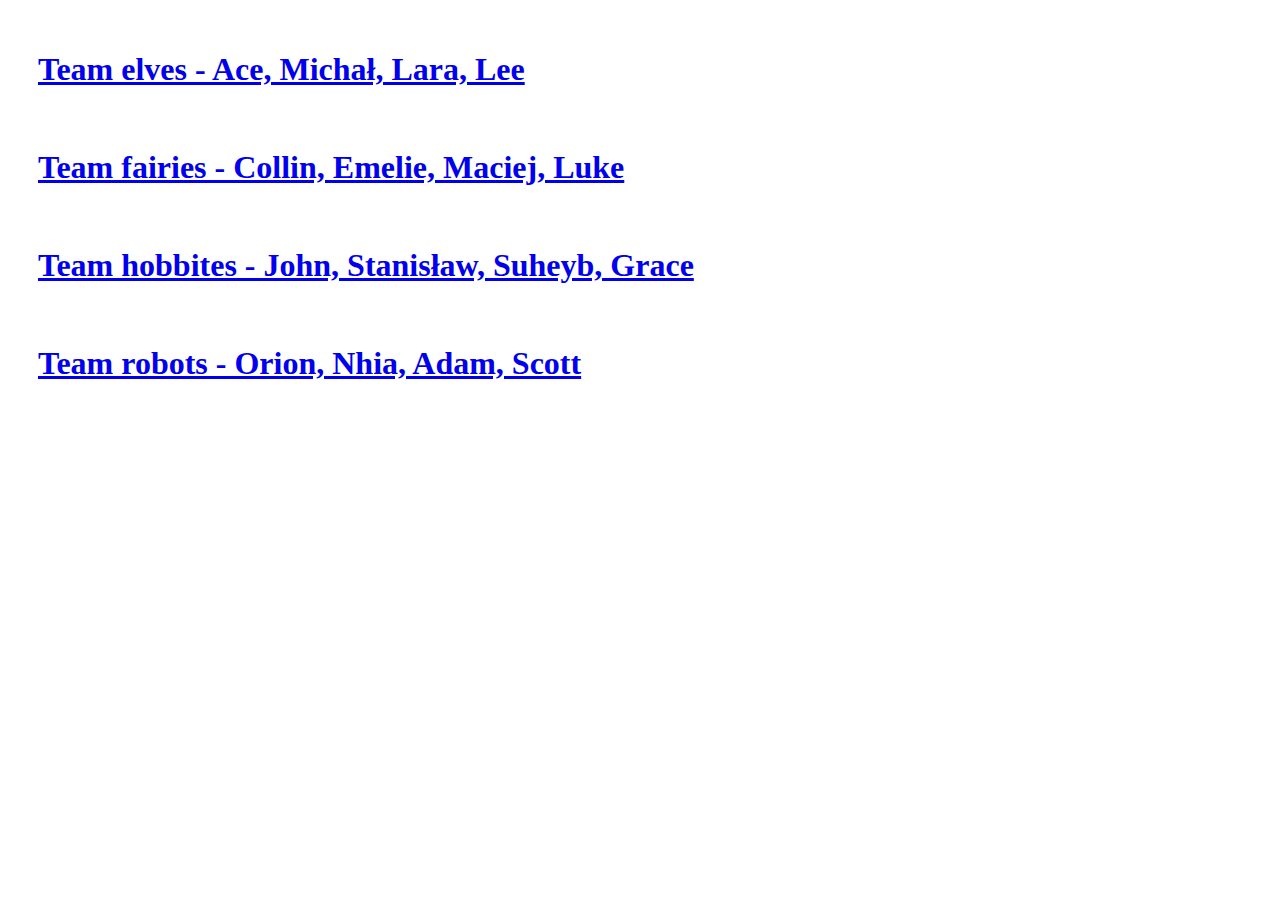
<file: index.html>
<!DOCTYPE html>
<html lang="en">

<head>
    <meta charset="UTF-8">
    <meta name="viewport" content="width=device-width, initial-scale=1, shrink-to-fit=no">
    <script src="/scripts/script.js"></script>
    <link rel="stylesheet" href="/styles/style.css">
    <link href="https://cdn.jsdelivr.net/npm/bootstrap@5.0.2/dist/css/bootstrap.min.css" rel="stylesheet" integrity="sha384-EVSTQN3/azprG1Anm3QDgpJLIm9Nao0Yz1ztcQTwFspd3yD65VohhpuuCOmLASjC" crossorigin="anonymous">
    <title>Mystery Murder HatCHRy</title>
</head>

<body>
    <div class="container-fluid">
        <div class="row">
            <div class="col text-center">

                <a href="/elves.html">
                    <h1>Team elves - Ace, Michał, Lara, Lee</h1>
                </a><br>
                <a href="/fairies.html">
                    <h1>Team fairies - Collin, Emelie, Maciej, Luke</h1>
                </a><br>
                <a href="/hobbites.html">
                    <h1>Team hobbites - John, Stanisław, Suheyb, Grace</h1>
                </a><br>
                <a href="/robots.html">
                    <h1>Team robots - Orion, Nhia, Adam, Scott</h1>
                </a><br>
            </div>
        </div>

    </div>

    <script src="https://cdn.jsdelivr.net/npm/@popperjs/core@2.9.2/dist/umd/popper.min.js" integrity="sha384-IQsoLXl5PILFhosVNubq5LC7Qb9DXgDA9i+tQ8Zj3iwWAwPtgFTxbJ8NT4GN1R8p" crossorigin="anonymous"></script>
    <script src="https://cdn.jsdelivr.net/npm/bootstrap@5.0.2/dist/js/bootstrap.min.js" integrity="sha384-cVKIPhGWiC2Al4u+LWgxfKTRIcfu0JTxR+EQDz/bgldoEyl4H0zUF0QKbrJ0EcQF" crossorigin="anonymous"></script>
</body>

</html>
</file>
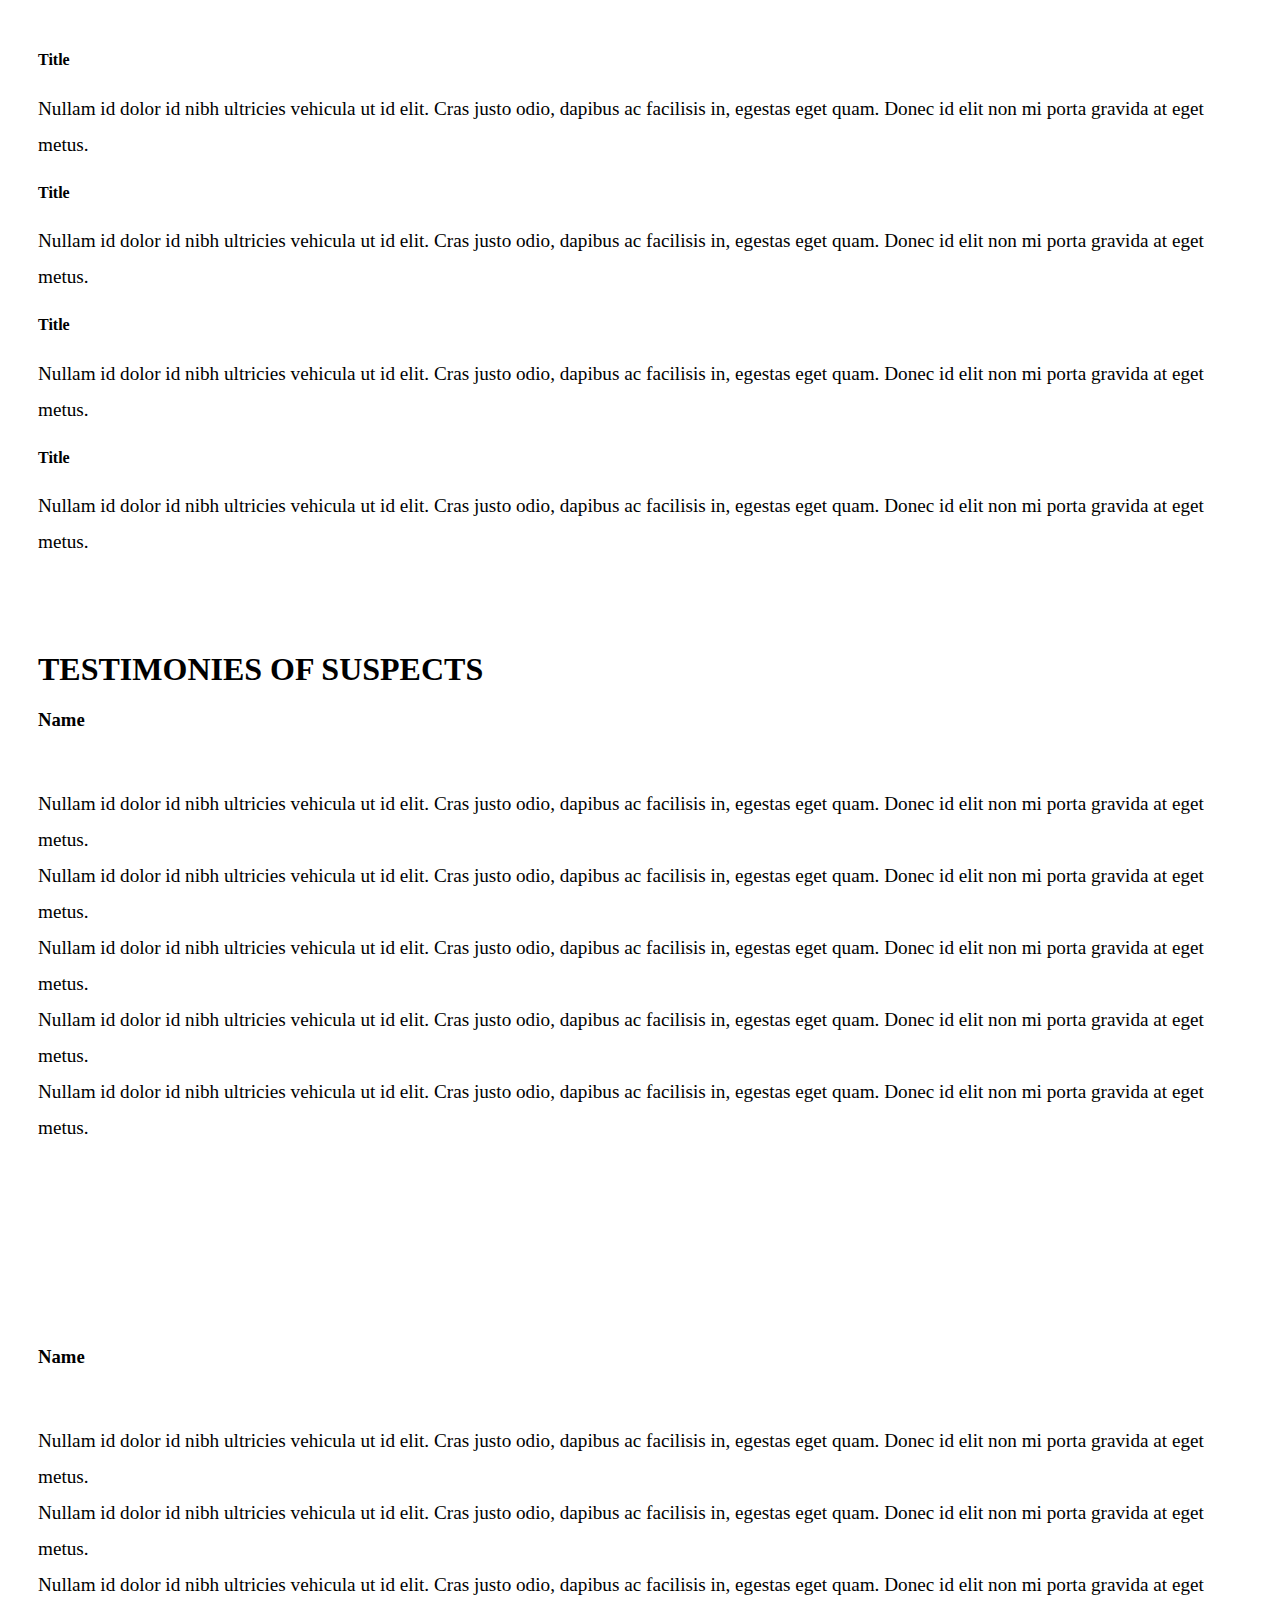
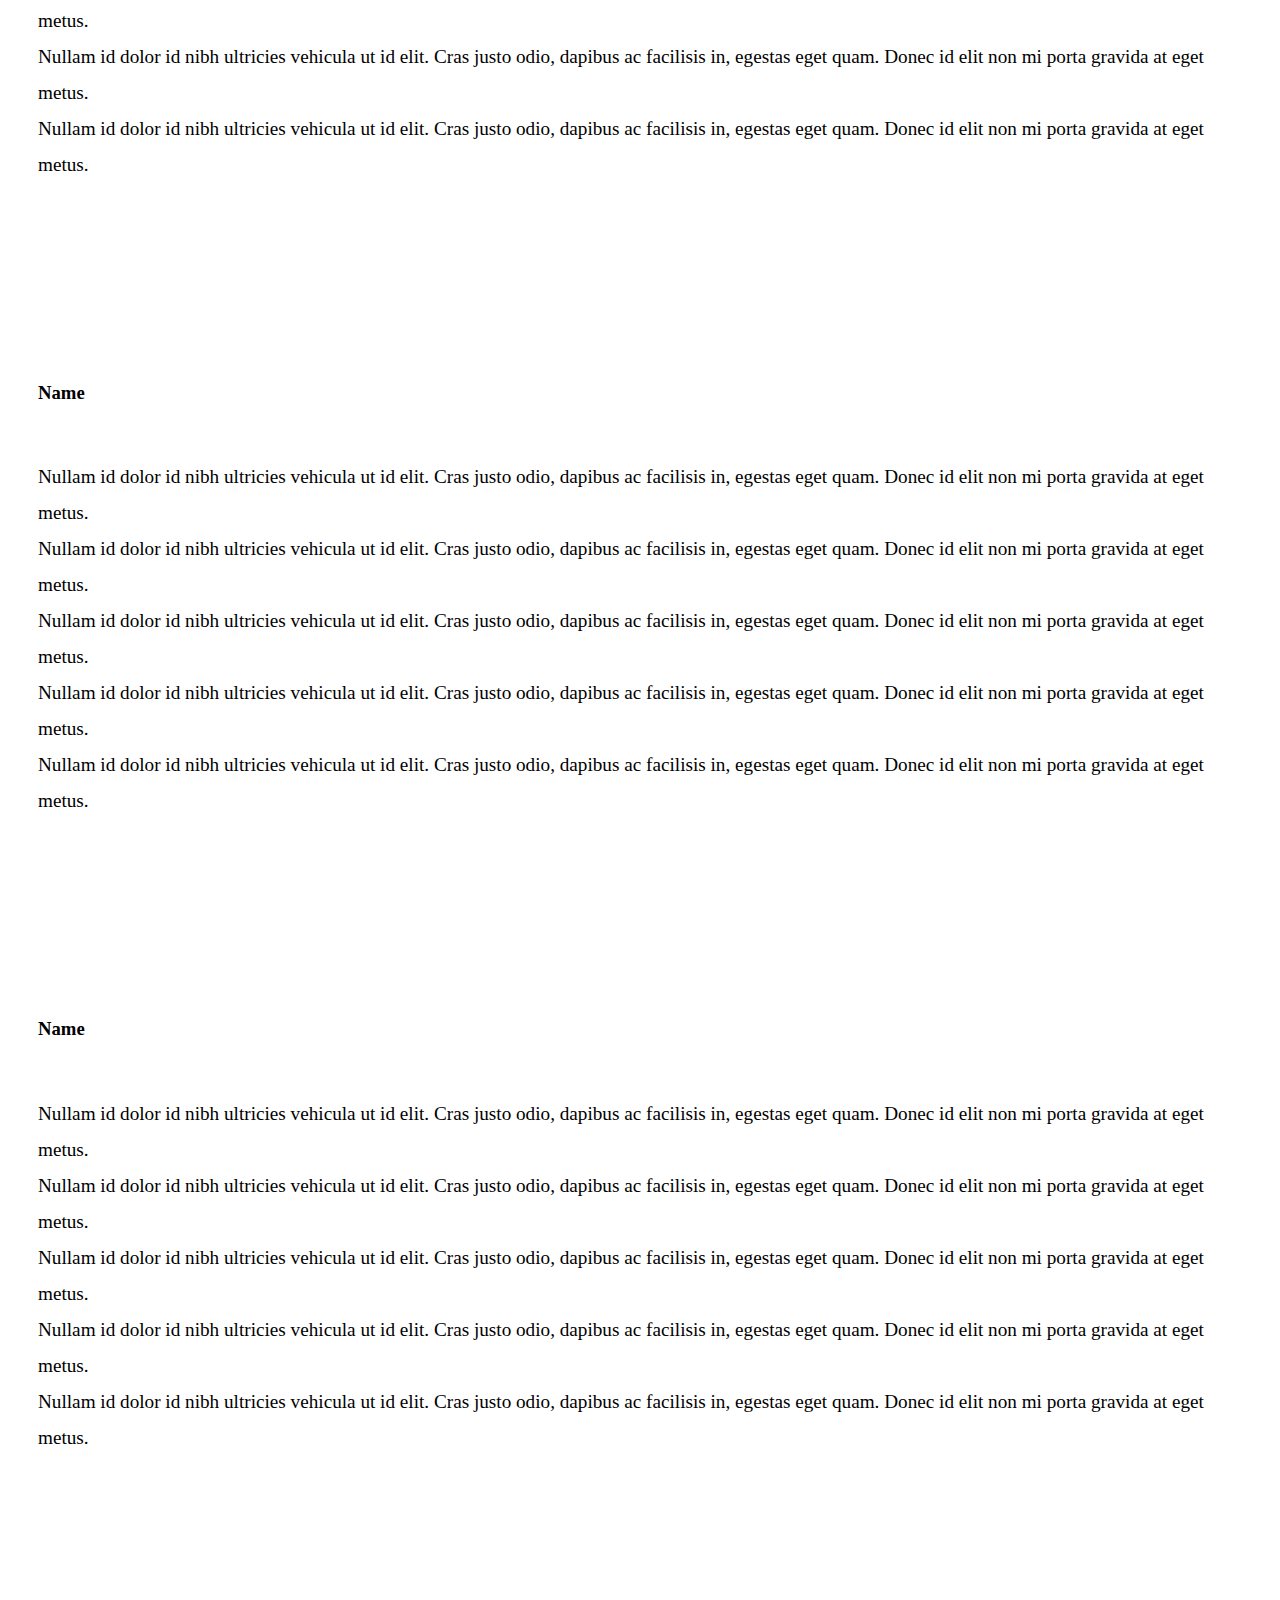
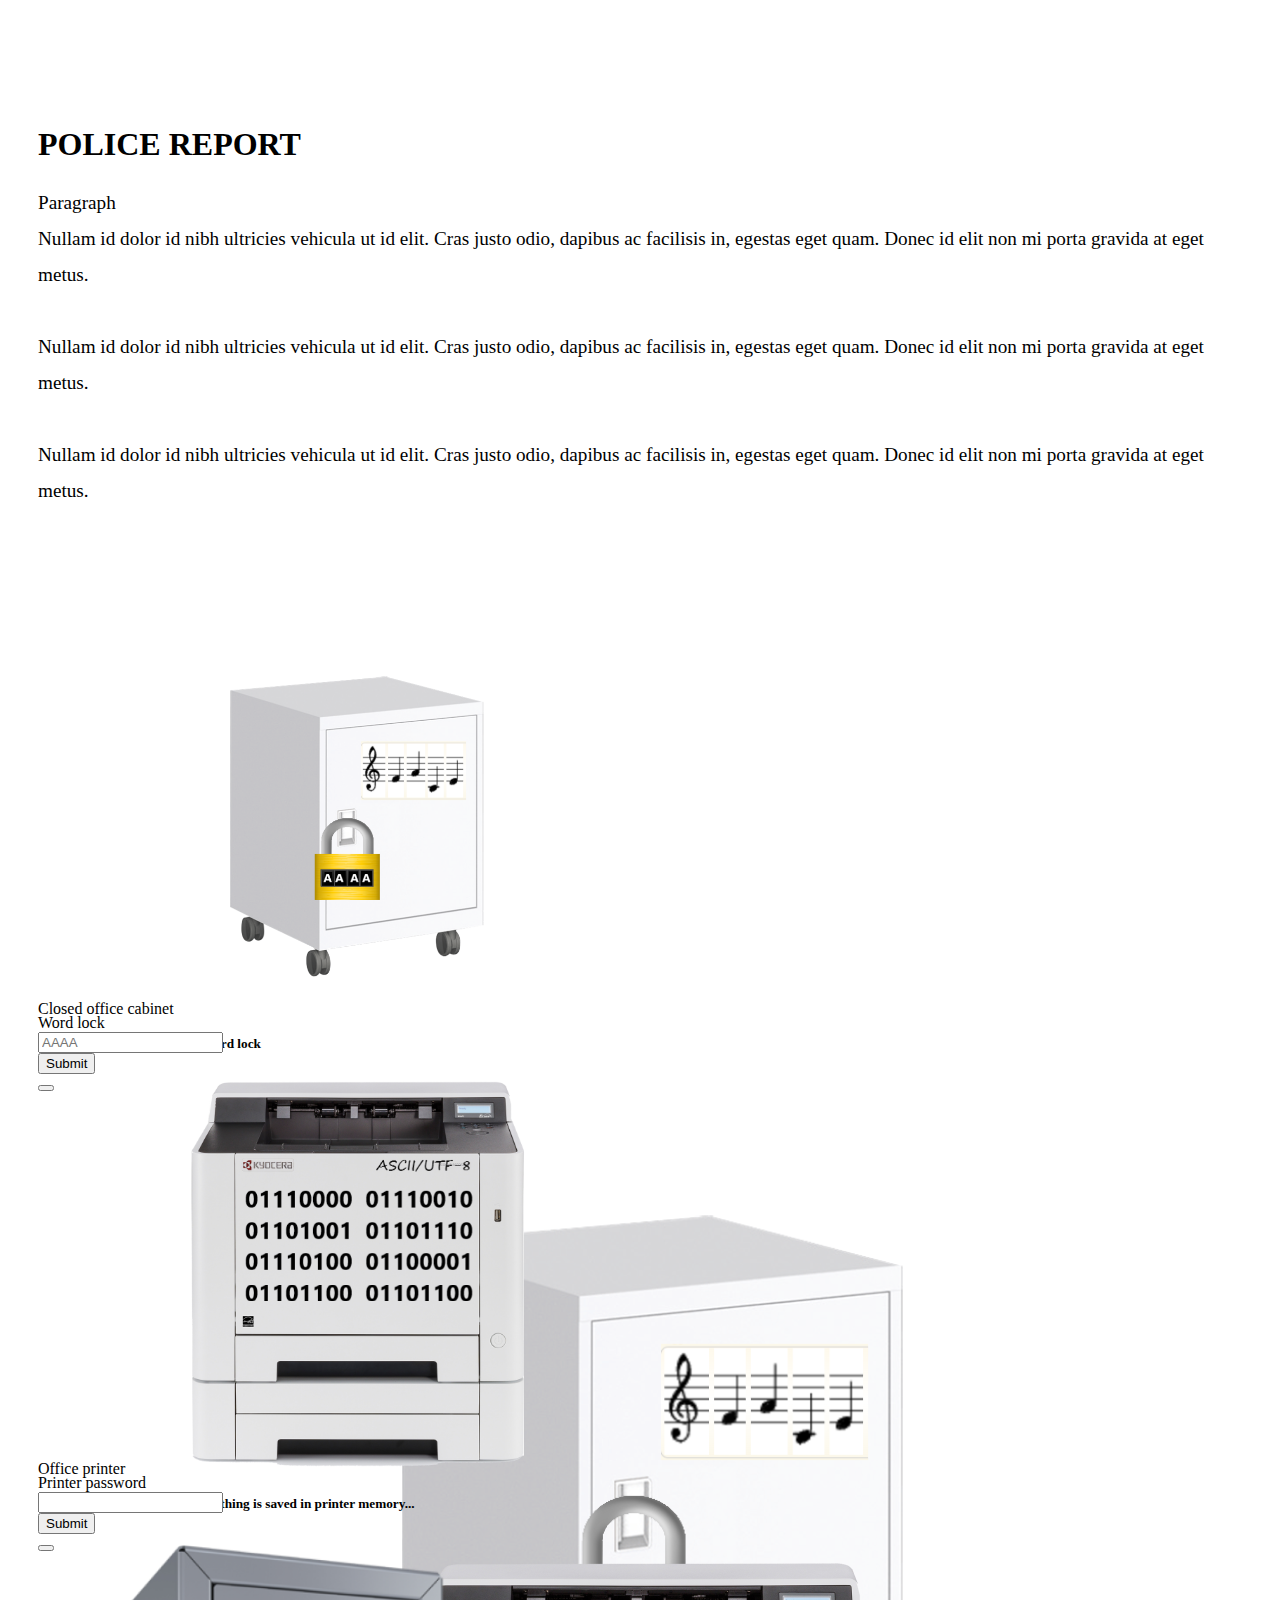
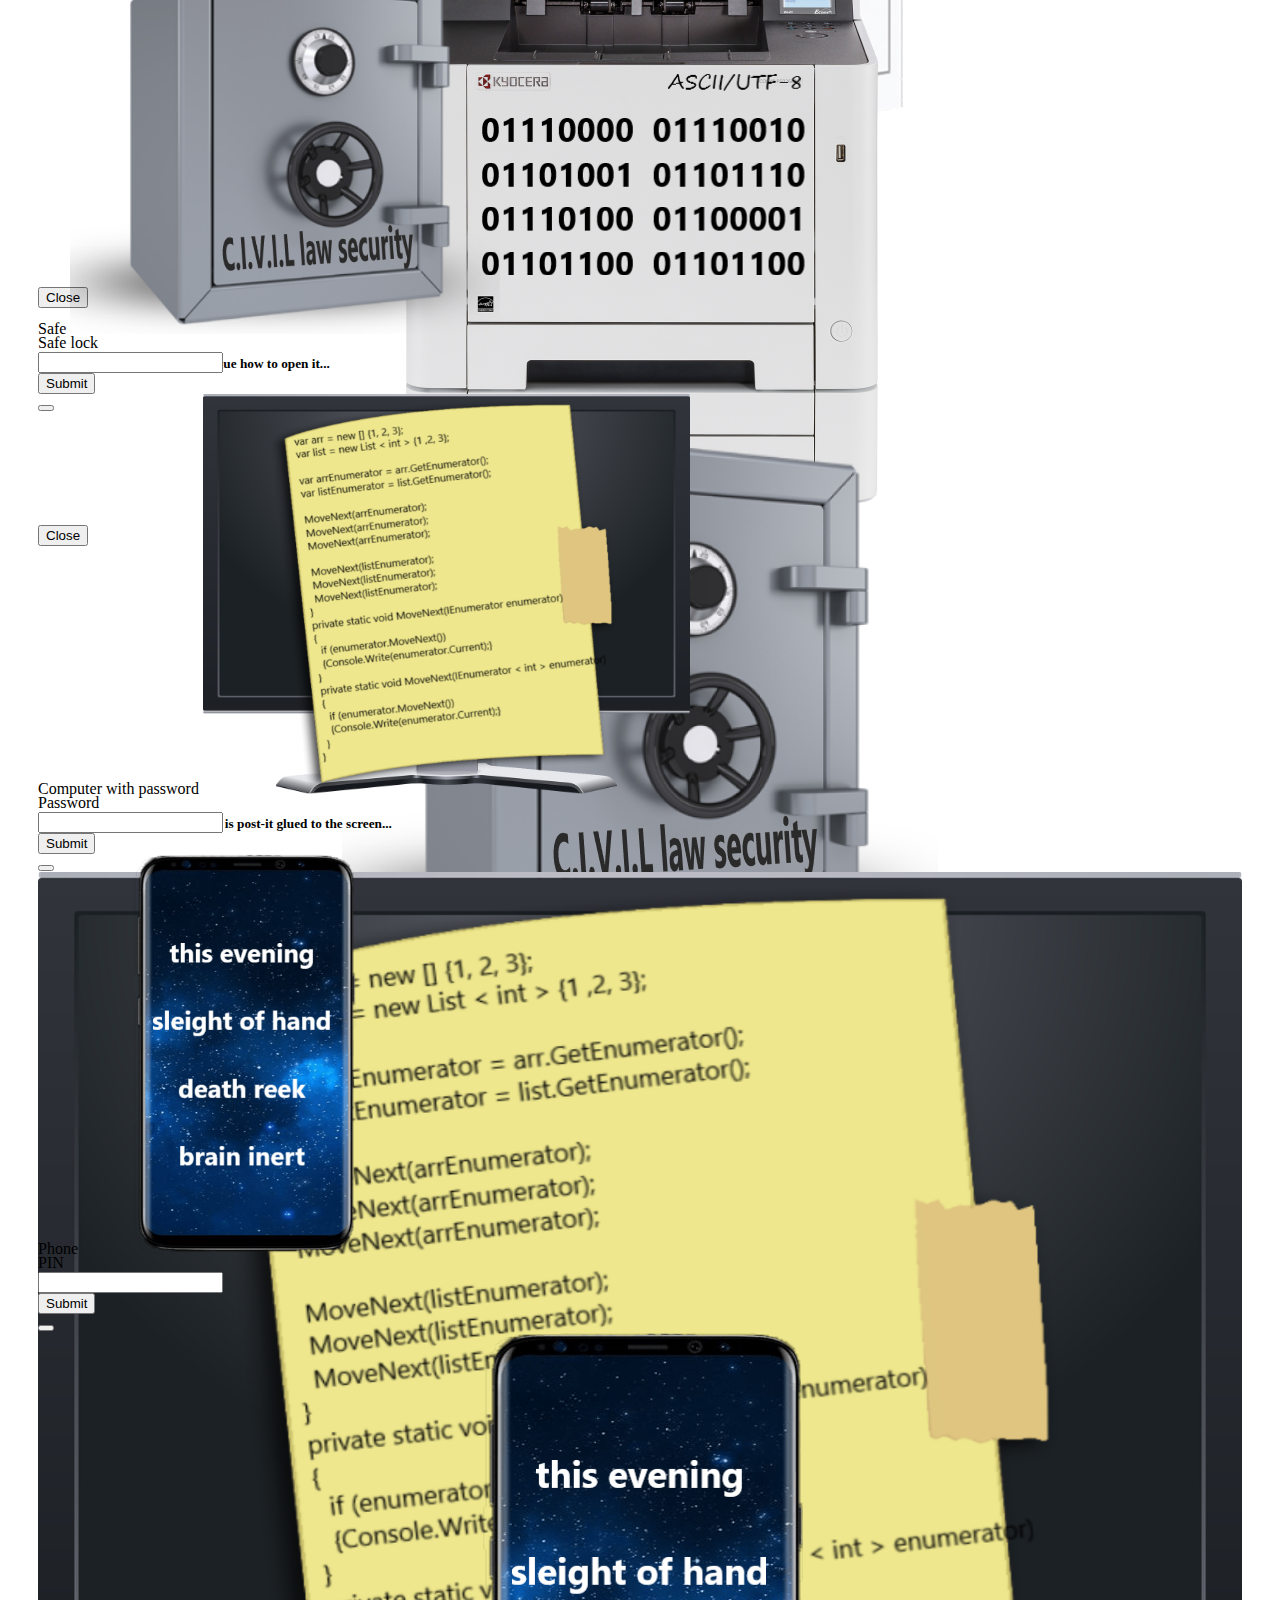
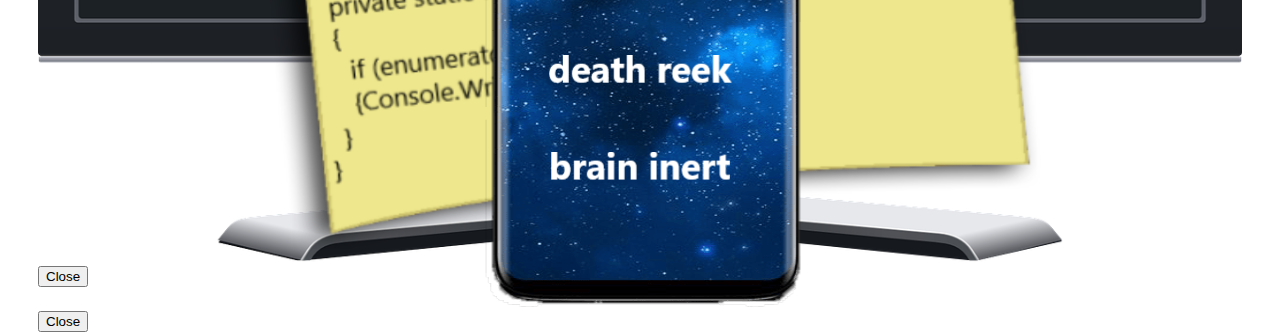
<file: templates/index.html>
<!DOCTYPE html>
<html lang="en">

<head>
    <meta charset="UTF-8">
    <meta name="viewport" content="width=device-width, initial-scale=1, shrink-to-fit=no">
    <script src="/scripts/script.js"></script>
    <link rel="stylesheet" href="/styles/style.css">
    <link href="https://cdn.jsdelivr.net/npm/bootstrap@5.0.2/dist/css/bootstrap.min.css" rel="stylesheet" integrity="sha384-EVSTQN3/azprG1Anm3QDgpJLIm9Nao0Yz1ztcQTwFspd3yD65VohhpuuCOmLASjC" crossorigin="anonymous">
    <title>Mystery Murder HatCHRy</title>
</head>

<body>
    <div class="container-fluid">
        <div class="row">
            <!--Person card -->
            <div class="col">
                <div class="card border-primary border rounded shadow">
                    <div class="card-body">
                        <h4 class="text-center card-title">Title</h4>

                        <p class="card-text">Nullam id dolor id nibh ultricies vehicula ut id elit. Cras justo odio, dapibus ac facilisis in, egestas eget quam. Donec id elit non mi porta gravida at eget metus.</p>
                    </div>
                </div>
            </div>
            <!--Person card -->
            <div class="col">
                <div class="card border-primary border rounded shadow">
                    <div class="card-body">
                        <h4 class="text-center card-title">Title</h4>

                        <p class="card-text">Nullam id dolor id nibh ultricies vehicula ut id elit. Cras justo odio, dapibus ac facilisis in, egestas eget quam. Donec id elit non mi porta gravida at eget metus.</p>
                    </div>
                </div>
            </div>
            <!--Person card -->
            <div class="col">
                <div class="card border-primary border rounded shadow">
                    <div class="card-body">
                        <h4 class="text-center card-title">Title</h4>

                        <p class="card-text">Nullam id dolor id nibh ultricies vehicula ut id elit. Cras justo odio, dapibus ac facilisis in, egestas eget quam. Donec id elit non mi porta gravida at eget metus.</p>
                    </div>
                </div>
            </div>
            <!--Person card -->
            <div class="col">
                <div class="card border-primary border rounded shadow">
                    <div class="card-body">
                        <h4 class="text-center card-title">Title</h4>

                        <p class="card-text">Nullam id dolor id nibh ultricies vehicula ut id elit. Cras justo odio, dapibus ac facilisis in, egestas eget quam. Donec id elit non mi porta gravida at eget metus.</p>
                    </div>
                </div>
            </div>
        </div>
    </div>
    <div class="container-fluid">
        <div class="row">
            <div class="col">
                <h1 class="text-center">TESTIMONIES OF SUSPECTS</h1>
            </div>
        </div>
        <div class="row">
            <!--testimony card-->
            <div class="col">
                <div class="row">
                    <div class="col">
                        <h3 class="text-center">Name</h3>
                    </div>
                </div>
                <div class="row">
                    <div class="col">
                        <div class="card rounded border-success shadow">
                            <div class="card-body">
                                <p><br>Nullam id dolor id nibh ultricies vehicula ut id elit. Cras justo odio, dapibus ac facilisis in, egestas eget quam. Donec id elit non mi porta gravida at eget metus.&nbsp;<br>Nullam id dolor id nibh ultricies vehicula
                                    ut id elit. Cras justo odio, dapibus ac facilisis in, egestas eget quam. Donec id elit non mi porta gravida at eget metus.&nbsp;<br>Nullam id dolor id nibh ultricies vehicula ut id elit. Cras justo odio, dapibus ac
                                    facilisis in, egestas eget quam. Donec id elit non mi porta gravida at eget metus.&nbsp;<br>Nullam id dolor id nibh ultricies vehicula ut id elit. Cras justo odio, dapibus ac facilisis in, egestas eget quam. Donec id
                                    elit non mi porta gravida at eget metus.&nbsp;<br>Nullam id dolor id nibh ultricies vehicula ut id elit. Cras justo odio, dapibus ac facilisis in, egestas eget quam. Donec id elit non mi porta gravida at eget metus.<br><br><br><br><br><br></p>
                            </div>
                        </div>
                    </div>
                </div>
            </div>
            <!--testimony card-->
            <div class="col">
                <div class="row">
                    <div class="col">
                        <h3 class="text-center">Name</h3>
                    </div>
                </div>
                <div class="row">
                    <div class="col">
                        <div class="card rounded border-success shadow">
                            <div class="card-body">
                                <p><br>Nullam id dolor id nibh ultricies vehicula ut id elit. Cras justo odio, dapibus ac facilisis in, egestas eget quam. Donec id elit non mi porta gravida at eget metus.&nbsp;<br>Nullam id dolor id nibh ultricies vehicula
                                    ut id elit. Cras justo odio, dapibus ac facilisis in, egestas eget quam. Donec id elit non mi porta gravida at eget metus.&nbsp;<br>Nullam id dolor id nibh ultricies vehicula ut id elit. Cras justo odio, dapibus ac
                                    facilisis in, egestas eget quam. Donec id elit non mi porta gravida at eget metus.&nbsp;<br>Nullam id dolor id nibh ultricies vehicula ut id elit. Cras justo odio, dapibus ac facilisis in, egestas eget quam. Donec id
                                    elit non mi porta gravida at eget metus.&nbsp;<br>Nullam id dolor id nibh ultricies vehicula ut id elit. Cras justo odio, dapibus ac facilisis in, egestas eget quam. Donec id elit non mi porta gravida at eget metus.<br><br><br><br><br><br></p>
                            </div>
                        </div>
                    </div>
                </div>
            </div>
            <!--testimony card-->
            <div class="col">
                <div class="row">
                    <div class="col">
                        <h3 class="text-center">Name</h3>
                    </div>
                </div>
                <div class="row">
                    <div class="col">
                        <div class="card rounded border-success shadow">
                            <div class="card-body">
                                <p><br>Nullam id dolor id nibh ultricies vehicula ut id elit. Cras justo odio, dapibus ac facilisis in, egestas eget quam. Donec id elit non mi porta gravida at eget metus.&nbsp;<br>Nullam id dolor id nibh ultricies vehicula
                                    ut id elit. Cras justo odio, dapibus ac facilisis in, egestas eget quam. Donec id elit non mi porta gravida at eget metus.&nbsp;<br>Nullam id dolor id nibh ultricies vehicula ut id elit. Cras justo odio, dapibus ac
                                    facilisis in, egestas eget quam. Donec id elit non mi porta gravida at eget metus.&nbsp;<br>Nullam id dolor id nibh ultricies vehicula ut id elit. Cras justo odio, dapibus ac facilisis in, egestas eget quam. Donec id
                                    elit non mi porta gravida at eget metus.&nbsp;<br>Nullam id dolor id nibh ultricies vehicula ut id elit. Cras justo odio, dapibus ac facilisis in, egestas eget quam. Donec id elit non mi porta gravida at eget metus.<br><br><br><br><br><br></p>
                            </div>
                        </div>
                    </div>
                </div>
            </div>
            <!--testimony card-->
            <div class="col">
                <div class="row">
                    <div class="col">
                        <h3 class="text-center">Name</h3>
                    </div>
                </div>
                <div class="row">
                    <div class="col">
                        <div class="card rounded border-success shadow">
                            <div class="card-body">
                                <p><br>Nullam id dolor id nibh ultricies vehicula ut id elit. Cras justo odio, dapibus ac facilisis in, egestas eget quam. Donec id elit non mi porta gravida at eget metus.&nbsp;<br>Nullam id dolor id nibh ultricies vehicula
                                    ut id elit. Cras justo odio, dapibus ac facilisis in, egestas eget quam. Donec id elit non mi porta gravida at eget metus.&nbsp;<br>Nullam id dolor id nibh ultricies vehicula ut id elit. Cras justo odio, dapibus ac
                                    facilisis in, egestas eget quam. Donec id elit non mi porta gravida at eget metus.&nbsp;<br>Nullam id dolor id nibh ultricies vehicula ut id elit. Cras justo odio, dapibus ac facilisis in, egestas eget quam. Donec id
                                    elit non mi porta gravida at eget metus.&nbsp;<br>Nullam id dolor id nibh ultricies vehicula ut id elit. Cras justo odio, dapibus ac facilisis in, egestas eget quam. Donec id elit non mi porta gravida at eget metus.<br><br><br><br><br><br></p>
                            </div>
                        </div>
                    </div>
                </div>
            </div>
        </div>
    </div>
    <div class="container-fluid">
        <div class="row">
            <div class="col text-center">
                <h1>POLICE REPORT</h1>
            </div>
        </div>
        <!--Police report-->
        <div class="row">
            <div class="col">
                <div class="card rounded border-danger shadow">
                    <div class="card-body">
                        <p>Paragraph<br>Nullam id dolor id nibh ultricies vehicula ut id elit. Cras justo odio, dapibus ac facilisis in, egestas eget quam. Donec id elit non mi porta gravida at eget metus.<br><br>Nullam id dolor id nibh ultricies vehicula
                            ut id elit. Cras justo odio, dapibus ac facilisis in, egestas eget quam. Donec id elit non mi porta gravida at eget metus.<br><br>Nullam id dolor id nibh ultricies vehicula ut id elit. Cras justo odio, dapibus ac facilisis
                            in, egestas eget quam. Donec id elit non mi porta gravida at eget metus.<br><br></p>
                    </div>

                </div>
            </div>
        </div>
    </div>

    <div class="container-fluid">
        <div class="row">

            <!--Cabinet column-->
            <div class="col">
                <div class="row">
                    <div class="col img-col">
                        <!-- Button trigger modal -->

                        <div data-bs-toggle="modal" data-bs-target="#cabinetModal" class="text-center" style="width: 100%;height: 100%;">
                            <span>Closed office cabinet</span>
                            <img src="/assets/cabinet.png" data-toggle="modal" data-target="#cabinetModal" style="max-width: 100%;max-height: 100%;">
                        </div>

                        <!-- Modal -->
                        <div class="modal fade" id="cabinetModal" tabindex="-1" aria-labelledby="cabinetModalLabel" aria-hidden="true">
                            <div class="modal-dialog modal-lg">
                                <div class="modal-content">
                                    <div class="modal-header">
                                        <h5 class="modal-title" id="cabinetModalLabel">Simple file cabinet, closed by word lock</h5>
                                        <button type="button" class="btn-close" data-bs-dismiss="modal" aria-label="Close"></button>
                                    </div>
                                    <div class="modal-body">
                                        <img src="/assets/cabinet.png" style="max-width: 100%;max-height: 100%;">
                                    </div>
                                    <div class="modal-footer">
                                        <button type="button" class="btn btn-secondary" data-bs-dismiss="modal">Close</button>
                                    </div>
                                </div>
                            </div>
                        </div>
                    </div>
                </div>

                <form class="row g-3" onsubmit="event.preventDefault(); createCabinetAnswer()">
                    <label for="cabinetLock" class="form-control border-0">Word lock</label>
                    <div class="col">
                        <input type="text" class="form-control" id="cabinetLock" maxlength="4" minlength="4" placeholder="AAAA">
                    </div>
                    <div class="col">
                        <button class="btn btn-primary" type="submit">Submit</button>
                    </div>
                </form>
                <div class="row" id="cabinetHints"></div>
            </div>

            <!--Printer column -->
            <div class="col">
                <div class="row">
                    <div class="col img-col">
                        <!-- Button trigger modal -->

                        <div data-bs-toggle="modal" data-bs-target="#modalPrinter" class="text-center" style="width: 100%;height: 100%;">
                            <span>Office printer</span>
                            <img src="/assets/printer.png" data-toggle="modal" data-target="#modalPrinter" style="max-width: 100%;max-height: 100%;">

                        </div>

                        <!-- Modal -->
                        <div class="modal fade" id="modalPrinter" tabindex="-1" aria-labelledby="modalPrinterLabel" aria-hidden="true">
                            <div class="modal-dialog modal-lg">
                                <div class="modal-content">
                                    <div class="modal-header">
                                        <h5 class="modal-title" id="modalPrinterLabel">Office printer. It looks like something is saved in printer memory...</h5>
                                        <button type="button" class="btn-close" data-bs-dismiss="modal" aria-label="Close"></button>
                                    </div>
                                    <div class="modal-body">
                                        <img src="/assets/printer.png" style="max-width: 100%;max-height: 100%;">
                                    </div>
                                    <div class="modal-footer">
                                        <button type="button" class="btn btn-secondary" data-bs-dismiss="modal">Close</button>
                                    </div>
                                </div>
                            </div>
                        </div>
                    </div>
                </div>

                <form class="row g-3" onsubmit="event.preventDefault()">
                    <label for="printerPassword" class="form-control border-0">Printer password</label>
                    <div class="col">
                        <input type="text" class="form-control" id="printerPassword">
                    </div>
                    <div class="col">
                        <button class="btn btn-primary" type="submit">Submit</button>
                    </div>
                </form>
                <div class="row" id="printerHints"></div>
            </div>

            <!--Safe column-->
            <div class="col">
                <div class="row">
                    <div class="col img-col">
                        <!-- Button trigger modal -->

                        <div data-bs-toggle="modal" data-bs-target="#modalSafe" class="text-center" style="width: 100%;height: 100%;">
                            <span>Safe</span>
                            <img src="/assets/safe.png" data-toggle="modal" data-target="#modalSafe" style="max-width: 100%;max-height: 100%;">
                        </div>

                        <!-- Modal -->
                        <div class="modal fade" id="modalSafe" tabindex="-1" aria-labelledby="modalSafeLabel" aria-hidden="true">
                            <div class="modal-dialog modal-lg">
                                <div class="modal-content">
                                    <div class="modal-header">
                                        <h5 class="modal-title" id="modalSafeLabel">Victim's safe. Maybe there is a clue how to open it...</h5>
                                        <button type="button" class="btn-close" data-bs-dismiss="modal" aria-label="Close"></button>
                                    </div>
                                    <div class="modal-body">
                                        <img src="/assets/safe.png" style="max-width: 100%;max-height: 100%;">
                                    </div>
                                    <div class="modal-footer">
                                        <button type="button" class="btn btn-secondary" data-bs-dismiss="modal">Close</button>
                                    </div>
                                </div>
                            </div>
                        </div>
                    </div>
                </div>

                <form class="row g-3" onsubmit="event.preventDefault()">
                    <label for="safePassword" class="form-control border-0">Safe lock</label>
                    <div class="col">
                        <input type="text" class="form-control" id="safePassword">
                    </div>
                    <div class="col">
                        <button class="btn btn-primary" type="submit">Submit</button>
                    </div>
                </form>
                <div class="row" id="safeHints"></div>
            </div>

            <!--Computer column-->
            <div class="col">
                <div class="row">
                    <div class="col img-col">
                        <!-- Button trigger modal -->

                        <div data-bs-toggle="modal" data-bs-target="#modalComputer" class="text-center" style="width: 100%;height: 100%;">
                            <span>Computer with password</span>
                            <img src="/assets/computer.png" data-toggle="modal" data-target="#modalComputer" style="max-width: 100%;max-height: 100%;">
                        </div>

                        <!-- Modal -->
                        <div class="modal fade" id="modalComputer" tabindex="-1" aria-labelledby="modalComputerLabel" aria-hidden="true">
                            <div class="modal-dialog modal-lg">
                                <div class="modal-content">
                                    <div class="modal-header">
                                        <h5 class="modal-title" id="modalComputerLabel">Computer with password. There is post-it glued to the screen...</h5>
                                        <button type="button" class="btn-close" data-bs-dismiss="modal" aria-label="Close"></button>
                                    </div>
                                    <div class="modal-body">
                                        <img src="/assets/computer.png" style="max-width: 100%;max-height: 100%;">
                                    </div>
                                    <div class="modal-footer">
                                        <button type="button" class="btn btn-secondary" data-bs-dismiss="modal">Close</button>
                                    </div>
                                </div>
                            </div>
                        </div>
                    </div>
                </div>

                <form class="row g-3" onsubmit="event.preventDefault()">
                    <label for="computerPassword" class="form-control border-0">Password</label>
                    <div class="col">
                        <input type="text" class="form-control" id="computerPassword">
                    </div>
                    <div class="col">
                        <button class="btn btn-primary" type="submit">Submit</button>
                    </div>
                </form>
                <div class="row" id="computerHints"></div>
            </div>

            <div class="col">
                <div class="row">
                    <div class="col img-col">
                        <!-- Button trigger modal -->

                        <div data-bs-toggle="modal" data-bs-target="#modalPhone" class="text-center" style="width: 100%;height: 100%;">
                            <span>Phone</span>
                            <img src="/assets/phone.png" data-toggle="modal" data-target="#modalPhone" style="max-width: 100%;max-height: 100%;">

                        </div>

                        <!-- Modal -->
                        <div class="modal fade" id="modalPhone" tabindex="-1" aria-labelledby="modalPhoneLabel" aria-hidden="true">
                            <div class="modal-dialog modal-lg">
                                <div class="modal-content">
                                    <div class="modal-header">
                                        <h5 class="modal-title" id="modalPhoneLabel">Phone, locked by PIN</h5>
                                        <button type="button" class="btn-close" data-bs-dismiss="modal" aria-label="Close"></button>
                                    </div>
                                    <div class="modal-body">
                                        <img src="/assets/phone.png" style="max-width: 100%;max-height: 100%;">
                                    </div>
                                    <div class="modal-footer">
                                        <button type="button" class="btn btn-secondary" data-bs-dismiss="modal">Close</button>
                                    </div>
                                </div>
                            </div>
                        </div>
                    </div>
                </div>

                <form class="row g-3" onsubmit="event.preventDefault()">
                    <label for="phonePassword" class="form-control border-0">PIN</label>
                    <div class="col">
                        <input type="text" class="form-control" id="phonePassword">
                    </div>
                    <div class="col">
                        <button class="btn btn-primary" type="submit">Submit</button>
                    </div>
                </form>
                <div class="row" id="phoneHints"></div>
            </div>
        </div>

    </div>
    <script src="https://cdn.jsdelivr.net/npm/@popperjs/core@2.9.2/dist/umd/popper.min.js" integrity="sha384-IQsoLXl5PILFhosVNubq5LC7Qb9DXgDA9i+tQ8Zj3iwWAwPtgFTxbJ8NT4GN1R8p" crossorigin="anonymous"></script>
    <script src="https://cdn.jsdelivr.net/npm/bootstrap@5.0.2/dist/js/bootstrap.min.js" integrity="sha384-cVKIPhGWiC2Al4u+LWgxfKTRIcfu0JTxR+EQDz/bgldoEyl4H0zUF0QKbrJ0EcQF" crossorigin="anonymous"></script>
</body>

</html>
</file>
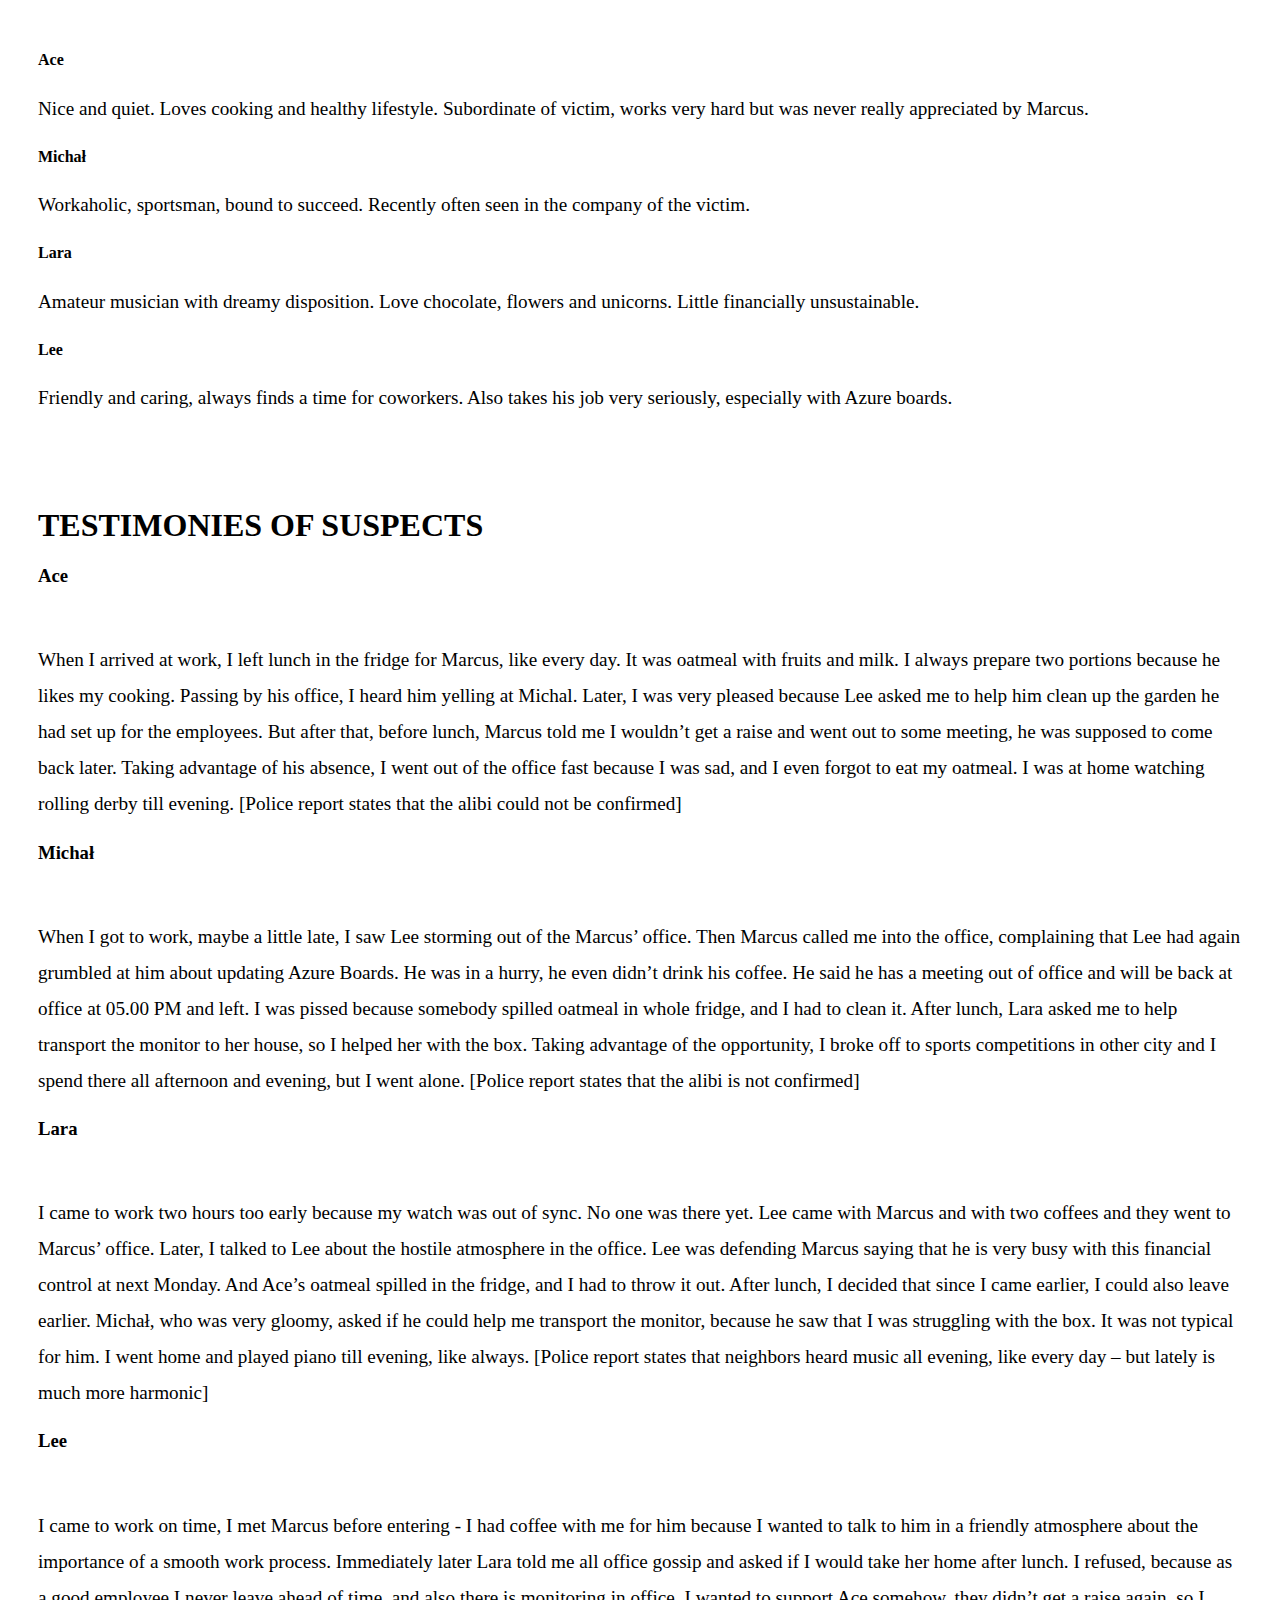
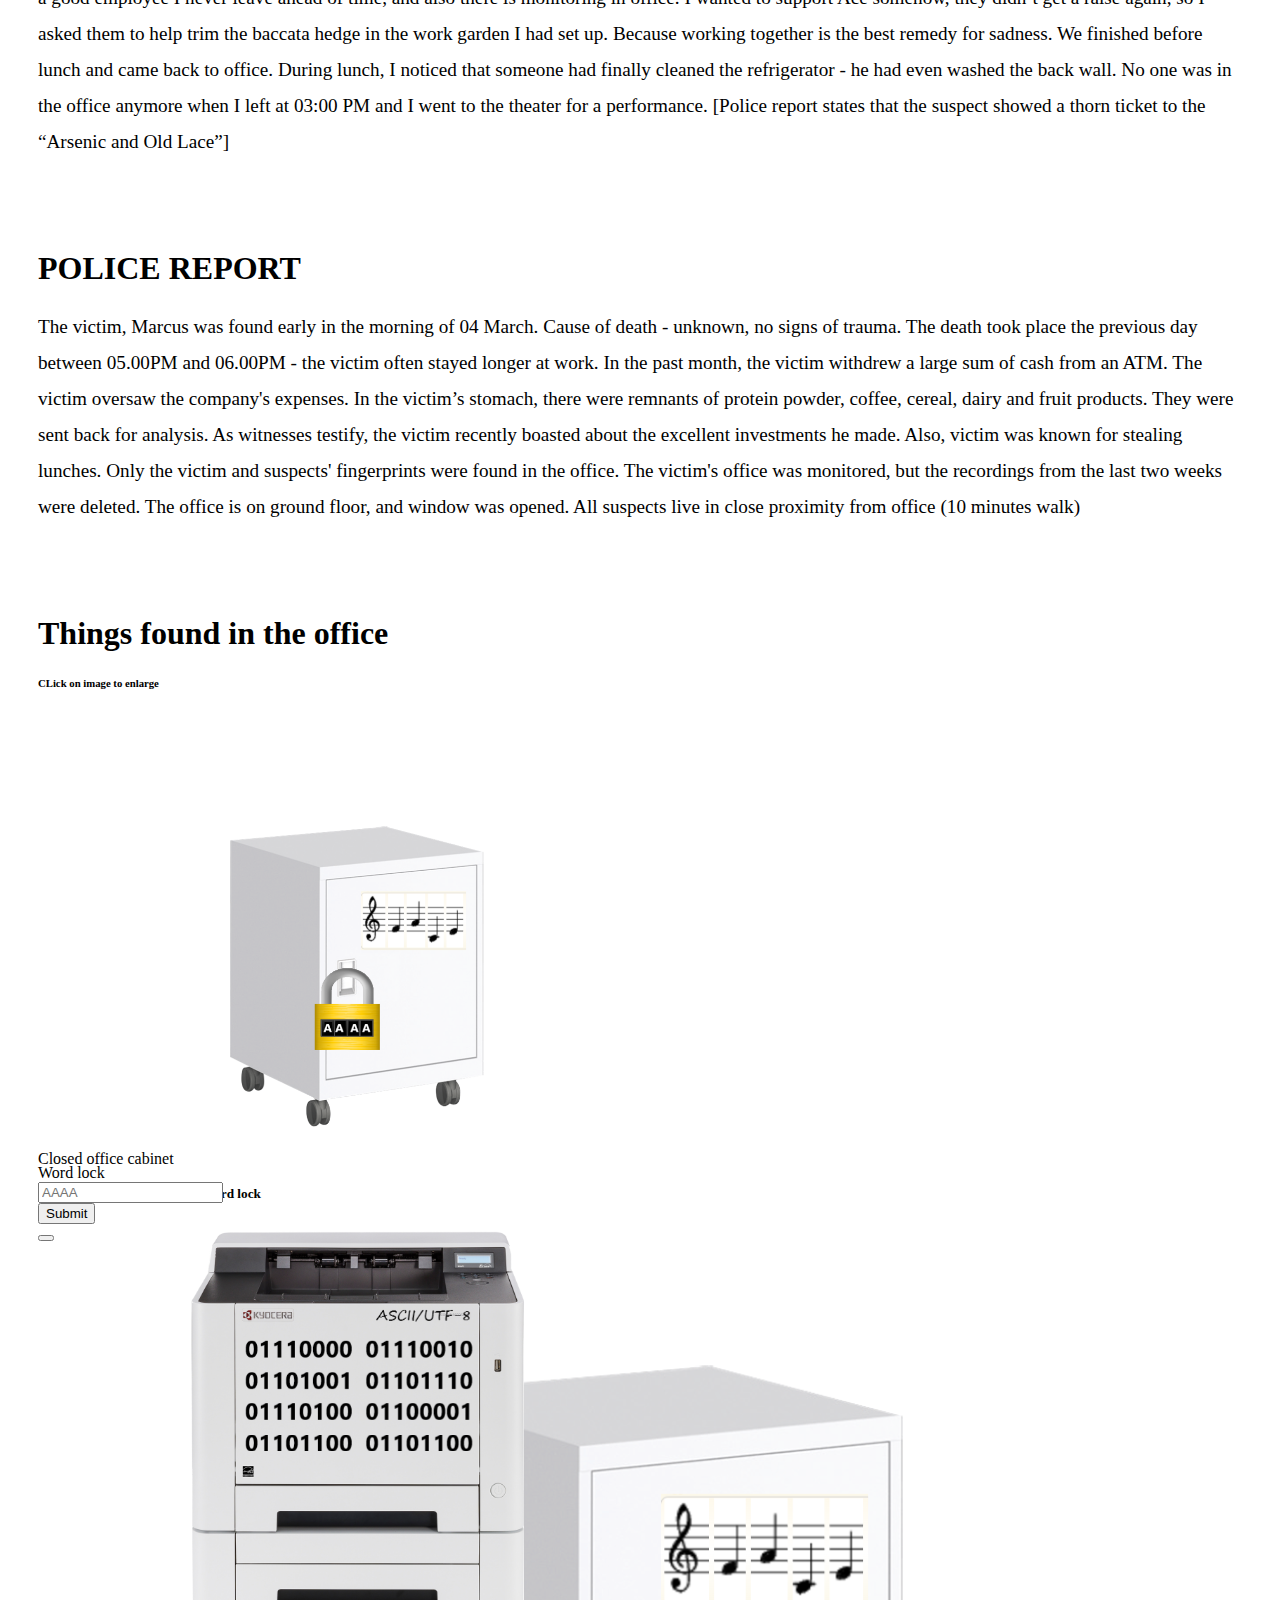
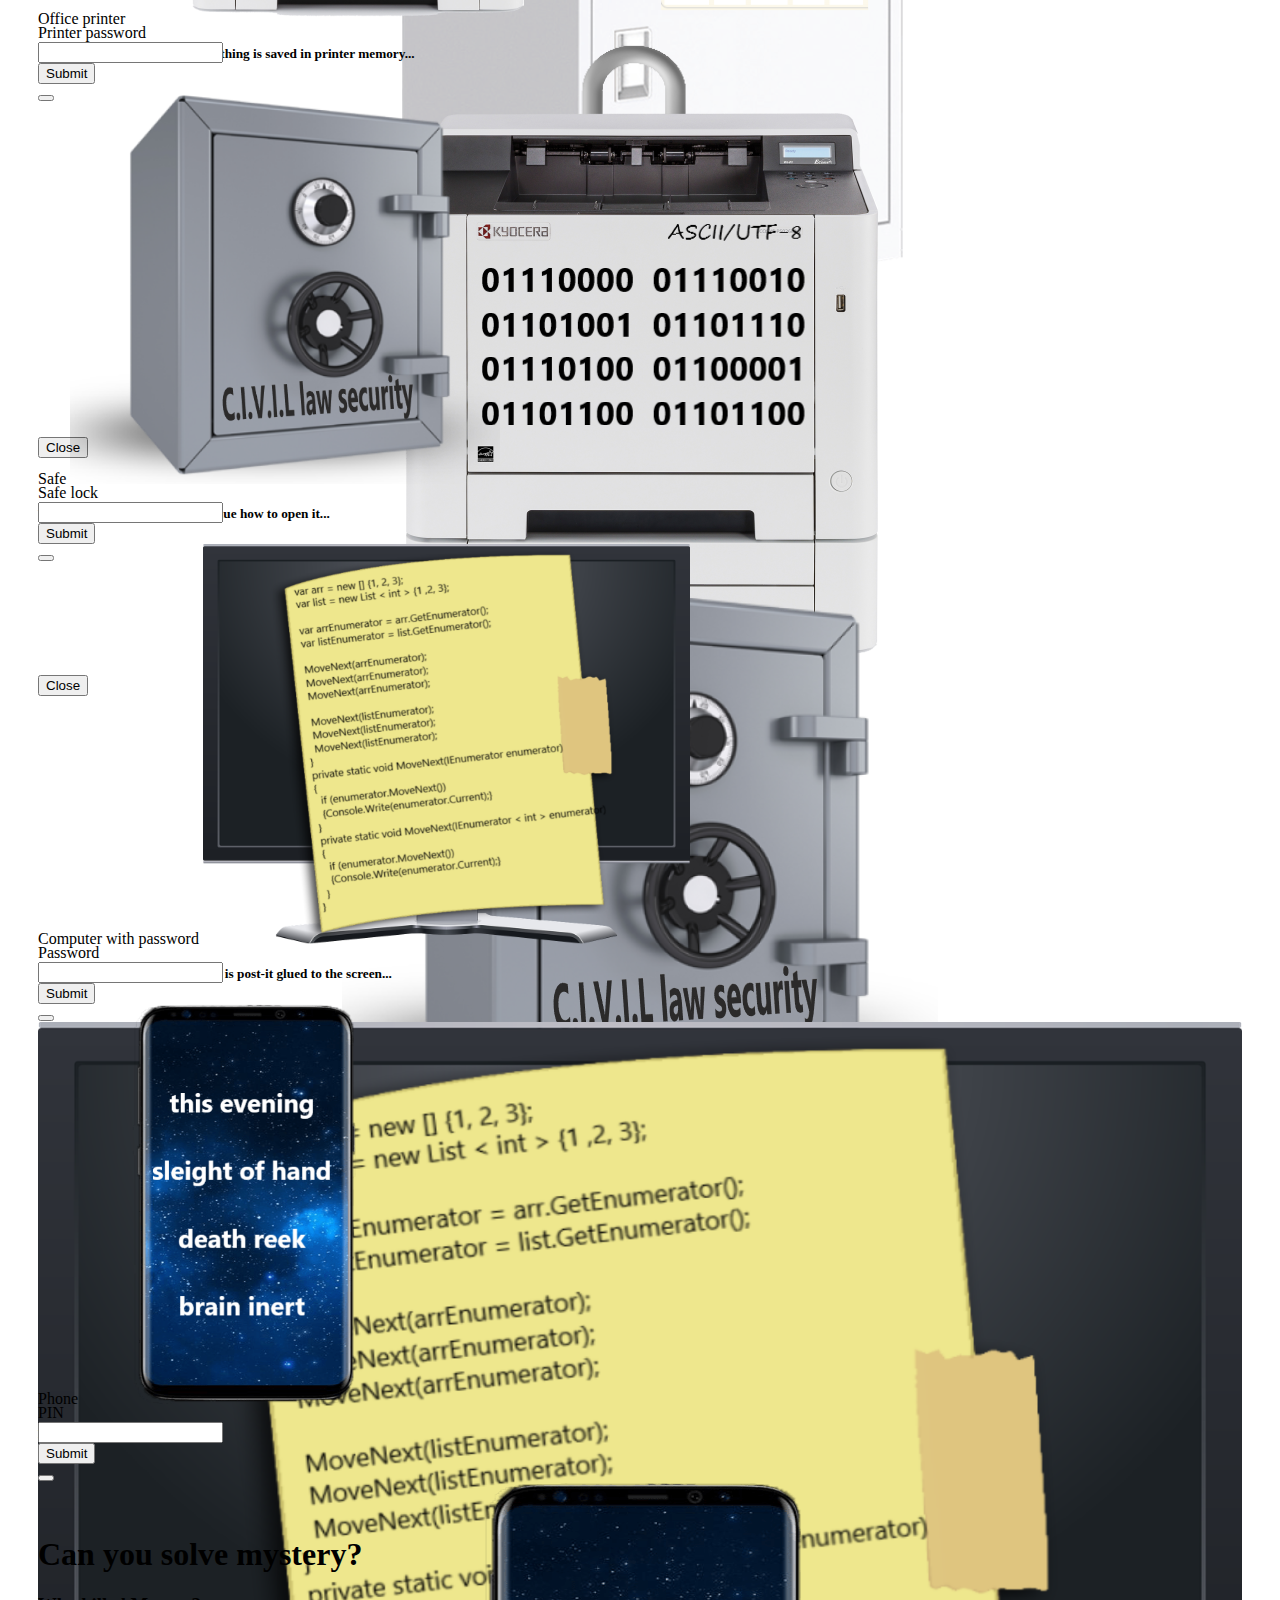
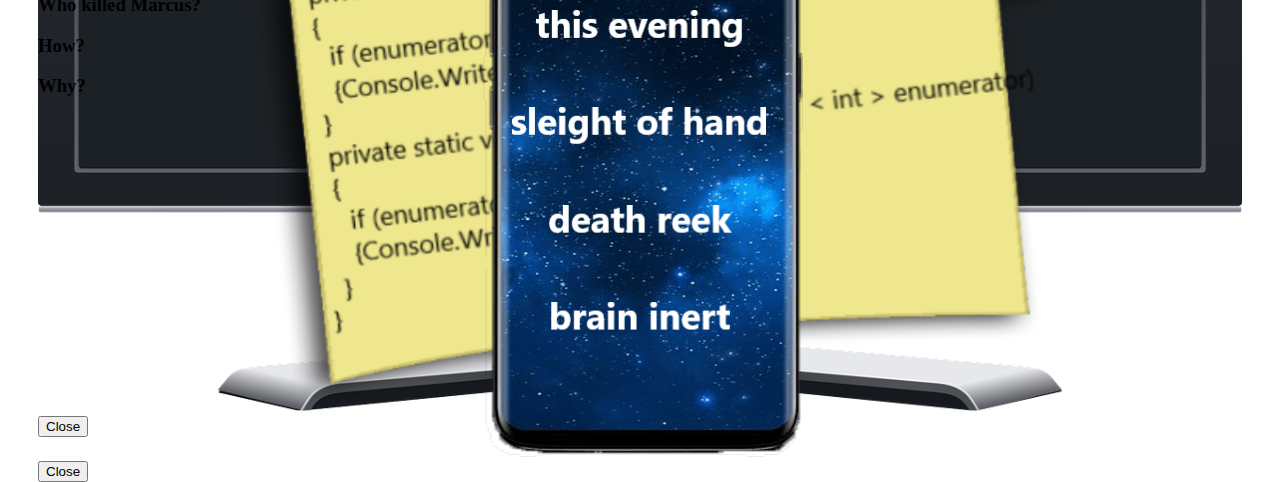
<file: elves.html>
<!DOCTYPE html>
<html lang="en">

<head>
    <meta charset="UTF-8">
    <meta name="viewport" content="width=device-width, initial-scale=1, shrink-to-fit=no">
    <script src="/scripts/script.js"></script>
    <link rel="stylesheet" href="/styles/style.css">
    <link href="https://cdn.jsdelivr.net/npm/bootstrap@5.0.2/dist/css/bootstrap.min.css" rel="stylesheet" integrity="sha384-EVSTQN3/azprG1Anm3QDgpJLIm9Nao0Yz1ztcQTwFspd3yD65VohhpuuCOmLASjC" crossorigin="anonymous">
    <title>Mystery Murder HatCHRy</title>
</head>

<body>
    <div class="container-fluid">
        <div class="row">
            <!--Person card -->
            <div class="col">
                <div class="card border-primary border rounded shadow">
                    <div class="card-body">
                        <h4 class="text-center card-title">Ace</h4>

                        <p class="card-text">Nice and quiet. Loves cooking and healthy lifestyle. Subordinate of victim, works very hard but was never really appreciated by Marcus.</p>
                    </div>
                </div>
            </div>
            <!--Person card -->
            <div class="col">
                <div class="card border-primary border rounded shadow">
                    <div class="card-body">
                        <h4 class="text-center card-title">Michał</h4>

                        <p class="card-text">Workaholic, sportsman, bound to succeed. Recently often seen in the company of the victim.</p>
                    </div>
                </div>
            </div>
            <!--Person card -->
            <div class="col">
                <div class="card border-primary border rounded shadow">
                    <div class="card-body">
                        <h4 class="text-center card-title">Lara</h4>

                        <p class="card-text">Amateur musician with dreamy disposition. Love chocolate, flowers and unicorns. Little financially unsustainable.</p>
                    </div>
                </div>
            </div>
            <!--Person card -->
            <div class="col">
                <div class="card border-primary border rounded shadow">
                    <div class="card-body">
                        <h4 class="text-center card-title">Lee</h4>

                        <p class="card-text">Friendly and caring, always finds a time for coworkers. Also takes his job very seriously, especially with Azure boards.</p>
                    </div>
                </div>
            </div>
        </div>
    </div>
    <div class="container-fluid">
        <div class="row">
            <div class="col">
                <h1 class="text-center">TESTIMONIES OF SUSPECTS</h1>
            </div>
        </div>
        <div class="row">
            <!--testimony card-->
            <div class="col">
                <div class="row">
                    <div class="col">
                        <h3 class="text-center">Ace</h3>
                    </div>
                </div>
                <div class="row">
                    <div class="col">
                        <div class="card rounded border-success shadow">
                            <div class="card-body">
                                <p><br>When I arrived at work, I left lunch in the fridge for Marcus, like every day. It was oatmeal with fruits and milk. I always prepare two portions because he likes my cooking. Passing by his office, I heard him yelling
                                    at Michal. Later, I was very pleased because Lee asked me to help him clean up the garden he had set up for the employees. But after that, before lunch, Marcus told me I wouldn’t get a raise and went out to some meeting,
                                    he was supposed to come back later. Taking advantage of his absence, I went out of the office fast because I was sad, and I even forgot to eat my oatmeal. I was at home watching rolling derby till evening. [Police report
                                    states that the alibi could not be confirmed]

                                </p>
                            </div>
                        </div>
                    </div>
                </div>
            </div>
            <!--testimony card-->
            <div class="col">
                <div class="row">
                    <div class="col">
                        <h3 class="text-center">Michał</h3>
                    </div>
                </div>
                <div class="row">
                    <div class="col">
                        <div class="card rounded border-success shadow">
                            <div class="card-body">
                                <p><br>When I got to work, maybe a little late, I saw Lee storming out of the Marcus’ office. Then Marcus called me into the office, complaining that Lee had again grumbled at him about updating Azure Boards. He was in a hurry,
                                    he even didn’t drink his coffee. He said he has a meeting out of office and will be back at office at 05.00 PM and left. I was pissed because somebody spilled oatmeal in whole fridge, and I had to clean it. After lunch,
                                    Lara asked me to help transport the monitor to her house, so I helped her with the box. Taking advantage of the opportunity, I broke off to sports competitions in other city and I spend there all afternoon and evening,
                                    but I went alone. [Police report states that the alibi is not confirmed]

                                </p>
                            </div>
                        </div>
                    </div>
                </div>
            </div>
            <!--testimony card-->
            <div class="col">
                <div class="row">
                    <div class="col">
                        <h3 class="text-center">Lara</h3>
                    </div>
                </div>
                <div class="row">
                    <div class="col">
                        <div class="card rounded border-success shadow">
                            <div class="card-body">
                                <p><br>I came to work two hours too early because my watch was out of sync. No one was there yet. Lee came with Marcus and with two coffees and they went to Marcus’ office. Later, I talked to Lee about the hostile atmosphere
                                    in the office. Lee was defending Marcus saying that he is very busy with this financial control at next Monday. And Ace’s oatmeal spilled in the fridge, and I had to throw it out. After lunch, I decided that since I
                                    came earlier, I could also leave earlier. Michał, who was very gloomy, asked if he could help me transport the monitor, because he saw that I was struggling with the box. It was not typical for him. I went home and
                                    played piano till evening, like always. [Police report states that neighbors heard music all evening, like every day – but lately is much more harmonic]

                                </p>
                            </div>
                        </div>
                    </div>
                </div>
            </div>
            <!--testimony card-->
            <div class="col">
                <div class="row">
                    <div class="col">
                        <h3 class="text-center">Lee</h3>
                    </div>
                </div>
                <div class="row">
                    <div class="col">
                        <div class="card rounded border-success shadow">
                            <div class="card-body">
                                <p><br>I came to work on time, I met Marcus before entering - I had coffee with me for him because I wanted to talk to him in a friendly atmosphere about the importance of a smooth work process. Immediately later Lara told
                                    me all office gossip and asked if I would take her home after lunch. I refused, because as a good employee I never leave ahead of time, and also there is monitoring in office. I wanted to support Ace somehow, they didn’t
                                    get a raise again, so I asked them to help trim the baccata hedge in the work garden I had set up. Because working together is the best remedy for sadness. We finished before lunch and came back to office. During lunch,
                                    I noticed that someone had finally cleaned the refrigerator - he had even washed the back wall. No one was in the office anymore when I left at 03:00 PM and I went to the theater for a performance. [Police report states
                                    that the suspect showed a thorn ticket to the “Arsenic and Old Lace”]

                                </p>
                            </div>
                        </div>
                    </div>
                </div>
            </div>
        </div>
    </div>
    <div class="container-fluid">
        <div class="row">
            <div class="col text-center">
                <h1>POLICE REPORT</h1>
            </div>
        </div>
        <!--Police report-->
        <div class="row">
            <div class="col">
                <div class="card rounded border-danger shadow">
                    <div class="card-body">
                        <p>The victim, Marcus was found early in the morning of 04 March. Cause of death - unknown, no signs of trauma. The death took place the previous day between 05.00PM and 06.00PM - the victim often stayed longer at work. In the past
                            month, the victim withdrew a large sum of cash from an ATM. The victim oversaw the company's expenses. In the victim’s stomach, there were remnants of protein powder, coffee, cereal, dairy and fruit products. They were sent
                            back for analysis. As witnesses testify, the victim recently boasted about the excellent investments he made. Also, victim was known for stealing lunches. Only the victim and suspects' fingerprints were found in the office.
                            The victim's office was monitored, but the recordings from the last two weeks were deleted. The office is on ground floor, and window was opened. All suspects live in close proximity from office (10 minutes walk)
                        </p>
                    </div>

                </div>
            </div>
        </div>
    </div>
    <div class="container-fluid">
        <div class="row">
            <div class="col text-center">
                <h1>Things found in the office</h1>
                <h6>CLick on image to enlarge</h6>
            </div>
        </div>
    </div>

    <div class="container-fluid">
        <div class="row">

            <!--Cabinet column-->
            <div class="col">
                <div class="row">
                    <div class="col img-col">
                        <!-- Button trigger modal -->

                        <div data-bs-toggle="modal" data-bs-target="#cabinetModal" class="text-center" style="width: 100%;height: 100%;">
                            <span>Closed office cabinet</span>
                            <img src="/assets/cabinet.png" data-toggle="modal" data-target="#cabinetModal" style="max-width: 100%;max-height: 100%;">
                        </div>

                        <!-- Modal -->
                        <div class="modal fade" id="cabinetModal" tabindex="-1" aria-labelledby="cabinetModalLabel" aria-hidden="true">
                            <div class="modal-dialog modal-lg">
                                <div class="modal-content">
                                    <div class="modal-header">
                                        <h5 class="modal-title" id="cabinetModalLabel">Simple file cabinet, closed by word lock</h5>
                                        <button type="button" class="btn-close" data-bs-dismiss="modal" aria-label="Close"></button>
                                    </div>
                                    <div class="modal-body">
                                        <img src="/assets/cabinet.png" style="max-width: 100%;max-height: 100%;">
                                    </div>
                                    <div class="modal-footer">
                                        <button type="button" class="btn btn-secondary" data-bs-dismiss="modal">Close</button>
                                    </div>
                                </div>
                            </div>
                        </div>
                    </div>
                </div>

                <form class="row g-3" onsubmit="event.preventDefault(); showHintForCabinet()">
                    <label for="cabinetLock" class="form-control border-0">Word lock</label>
                    <div class="col">
                        <input type="text" class="form-control" id="cabinetLock" maxlength="4" minlength="4" placeholder="AAAA">
                    </div>
                    <div class="col">
                        <button class="btn btn-primary" type="submit">Submit</button>
                    </div>
                </form>
                <div class="row" id="cabinetHints"></div>
            </div>

            <!--Printer column -->
            <div class="col">
                <div class="row">
                    <div class="col img-col">
                        <!-- Button trigger modal -->

                        <div data-bs-toggle="modal" data-bs-target="#modalPrinter" class="text-center" style="width: 100%;height: 100%;">
                            <span>Office printer</span>
                            <img src="/assets/printer.png" data-toggle="modal" data-target="#modalPrinter" style="max-width: 100%;max-height: 100%;">

                        </div>

                        <!-- Modal -->
                        <div class="modal fade" id="modalPrinter" tabindex="-1" aria-labelledby="modalPrinterLabel" aria-hidden="true">
                            <div class="modal-dialog modal-lg">
                                <div class="modal-content">
                                    <div class="modal-header">
                                        <h5 class="modal-title" id="modalPrinterLabel">Office printer. It looks like something is saved in printer memory...</h5>
                                        <button type="button" class="btn-close" data-bs-dismiss="modal" aria-label="Close"></button>
                                    </div>
                                    <div class="modal-body">
                                        <img src="/assets/printer.png" style="max-width: 100%;max-height: 100%;">
                                    </div>
                                    <div class="modal-footer">
                                        <button type="button" class="btn btn-secondary" data-bs-dismiss="modal">Close</button>
                                    </div>
                                </div>
                            </div>
                        </div>
                    </div>
                </div>

                <form class="row g-3" onsubmit="event.preventDefault(); showHintForPrinter()">
                    <label for="printerPassword" class="form-control border-0">Printer password</label>
                    <div class="col">
                        <input type="text" class="form-control" id="printerPassword">
                    </div>
                    <div class="col">
                        <button class="btn btn-primary" type="submit">Submit</button>
                    </div>
                </form>
                <div class="row" id="printerHints"></div>
            </div>

            <!--Safe column-->
            <div class="col">
                <div class="row">
                    <div class="col img-col">
                        <!-- Button trigger modal -->

                        <div data-bs-toggle="modal" data-bs-target="#modalSafe" class="text-center" style="width: 100%;height: 100%;">
                            <span>Safe</span>
                            <img src="/assets/safe.png" data-toggle="modal" data-target="#modalSafe" style="max-width: 100%;max-height: 100%;">
                        </div>

                        <!-- Modal -->
                        <div class="modal fade" id="modalSafe" tabindex="-1" aria-labelledby="modalSafeLabel" aria-hidden="true">
                            <div class="modal-dialog modal-lg">
                                <div class="modal-content">
                                    <div class="modal-header">
                                        <h5 class="modal-title" id="modalSafeLabel">Victim's safe. Maybe there is a clue how to open it...</h5>
                                        <button type="button" class="btn-close" data-bs-dismiss="modal" aria-label="Close"></button>
                                    </div>
                                    <div class="modal-body">
                                        <img src="/assets/safe.png" style="max-width: 100%;max-height: 100%;">
                                    </div>
                                    <div class="modal-footer">
                                        <button type="button" class="btn btn-secondary" data-bs-dismiss="modal">Close</button>
                                    </div>
                                </div>
                            </div>
                        </div>
                    </div>
                </div>

                <form class="row g-3" onsubmit="event.preventDefault(); showHintForSafe()">
                    <label for="safePassword" class="form-control border-0">Safe lock</label>
                    <div class="col">
                        <input type="text" class="form-control" id="safePassword">
                    </div>
                    <div class="col">
                        <button class="btn btn-primary" type="submit">Submit</button>
                    </div>
                </form>
                <div class="row" id="safeHints"></div>
            </div>

            <!--Computer column-->
            <div class="col">
                <div class="row">
                    <div class="col img-col">
                        <!-- Button trigger modal -->

                        <div data-bs-toggle="modal" data-bs-target="#modalComputer" class="text-center" style="width: 100%;height: 100%;">
                            <span>Computer with password</span>
                            <img src="/assets/computer.png" data-toggle="modal" data-target="#modalComputer" style="max-width: 100%;max-height: 100%;">
                        </div>

                        <!-- Modal -->
                        <div class="modal fade" id="modalComputer" tabindex="-1" aria-labelledby="modalComputerLabel" aria-hidden="true">
                            <div class="modal-dialog modal-lg">
                                <div class="modal-content">
                                    <div class="modal-header">
                                        <h5 class="modal-title" id="modalComputerLabel">Computer with password. There is post-it glued to the screen...</h5>
                                        <button type="button" class="btn-close" data-bs-dismiss="modal" aria-label="Close"></button>
                                    </div>
                                    <div class="modal-body">
                                        <img src="/assets/computer.png" style="max-width: 100%;max-height: 100%;">
                                    </div>
                                    <div class="modal-footer">
                                        <button type="button" class="btn btn-secondary" data-bs-dismiss="modal">Close</button>
                                    </div>
                                </div>
                            </div>
                        </div>
                    </div>
                </div>

                <form class="row g-3" onsubmit="event.preventDefault(); showHintForComputer()">
                    <label for="computerPassword" class="form-control border-0">Password</label>
                    <div class="col">
                        <input type="text" class="form-control" id="computerPassword">
                    </div>
                    <div class="col">
                        <button class="btn btn-primary" type="submit">Submit</button>
                    </div>
                </form>
                <div class="row" id="computerHints" data-email-Number="0"></div>
            </div>

            <!--Phone column-->
            <div class="col">
                <div class="row">
                    <div class="col img-col">
                        <!-- Button trigger modal -->

                        <div data-bs-toggle="modal" data-bs-target="#modalPhone" class="text-center" style="width: 100%;height: 100%;">
                            <span>Phone</span>
                            <img src="/assets/phone.png" data-toggle="modal" data-target="#modalPhone" style="max-width: 100%;max-height: 100%;">

                        </div>

                        <!-- Modal -->
                        <div class="modal fade" id="modalPhone" tabindex="-1" aria-labelledby="modalPhoneLabel" aria-hidden="true">
                            <div class="modal-dialog modal-lg">
                                <div class="modal-content">
                                    <div class="modal-header">
                                        <h5 class="modal-title" id="modalPhoneLabel">Phone, locked by PIN</h5>
                                        <button type="button" class="btn-close" data-bs-dismiss="modal" aria-label="Close"></button>
                                    </div>
                                    <div class="modal-body">
                                        <img src="/assets/phone.png" style="max-width: 100%;max-height: 100%;">
                                    </div>
                                    <div class="modal-footer">
                                        <button type="button" class="btn btn-secondary" data-bs-dismiss="modal">Close</button>
                                    </div>
                                </div>
                            </div>
                        </div>
                    </div>
                </div>

                <form class="row g-3" onsubmit="event.preventDefault(); showHintsForPhone()">
                    <label for="phonePassword" class="form-control border-0">PIN</label>
                    <div class="col">
                        <input type="text" class="form-control" id="phonePassword">
                    </div>
                    <div class="col">
                        <button class="btn btn-primary" type="submit">Submit</button>
                    </div>
                </form>
                <div class="row" id="phoneHints" data-twitter-number="0"></div>
            </div>
        </div>

    </div>

    <div class="container-fluid">
        <div class="row">
            <div class="col text-center">
                <h1>Can you solve mystery?</h1>
                <h3>Who killed Marcus?</h3>
                <h3>How?</h3>
                <h3>Why?</h3>
            </div>
        </div>
    </div>
    <script src="https://cdn.jsdelivr.net/npm/@popperjs/core@2.9.2/dist/umd/popper.min.js" integrity="sha384-IQsoLXl5PILFhosVNubq5LC7Qb9DXgDA9i+tQ8Zj3iwWAwPtgFTxbJ8NT4GN1R8p" crossorigin="anonymous"></script>
    <script src="https://cdn.jsdelivr.net/npm/bootstrap@5.0.2/dist/js/bootstrap.min.js" integrity="sha384-cVKIPhGWiC2Al4u+LWgxfKTRIcfu0JTxR+EQDz/bgldoEyl4H0zUF0QKbrJ0EcQF" crossorigin="anonymous"></script>
</body>

</html>
</file>
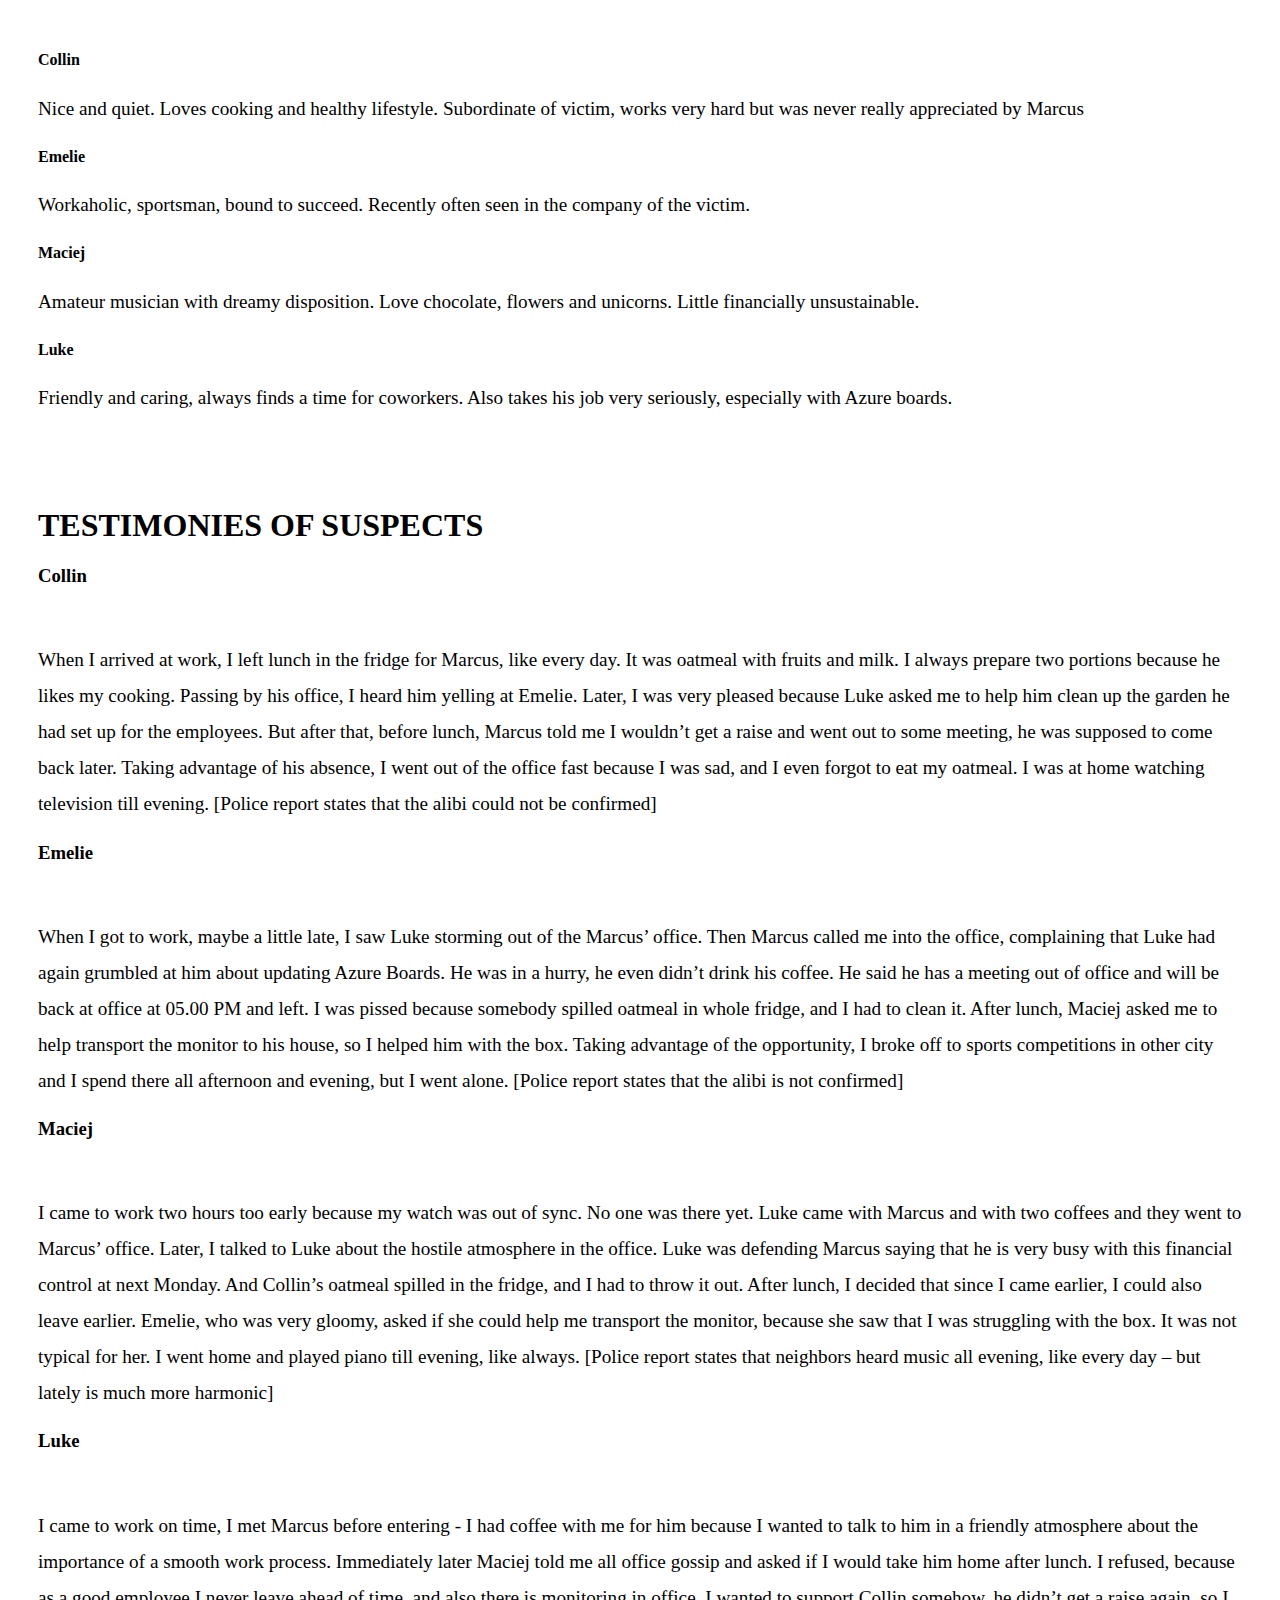
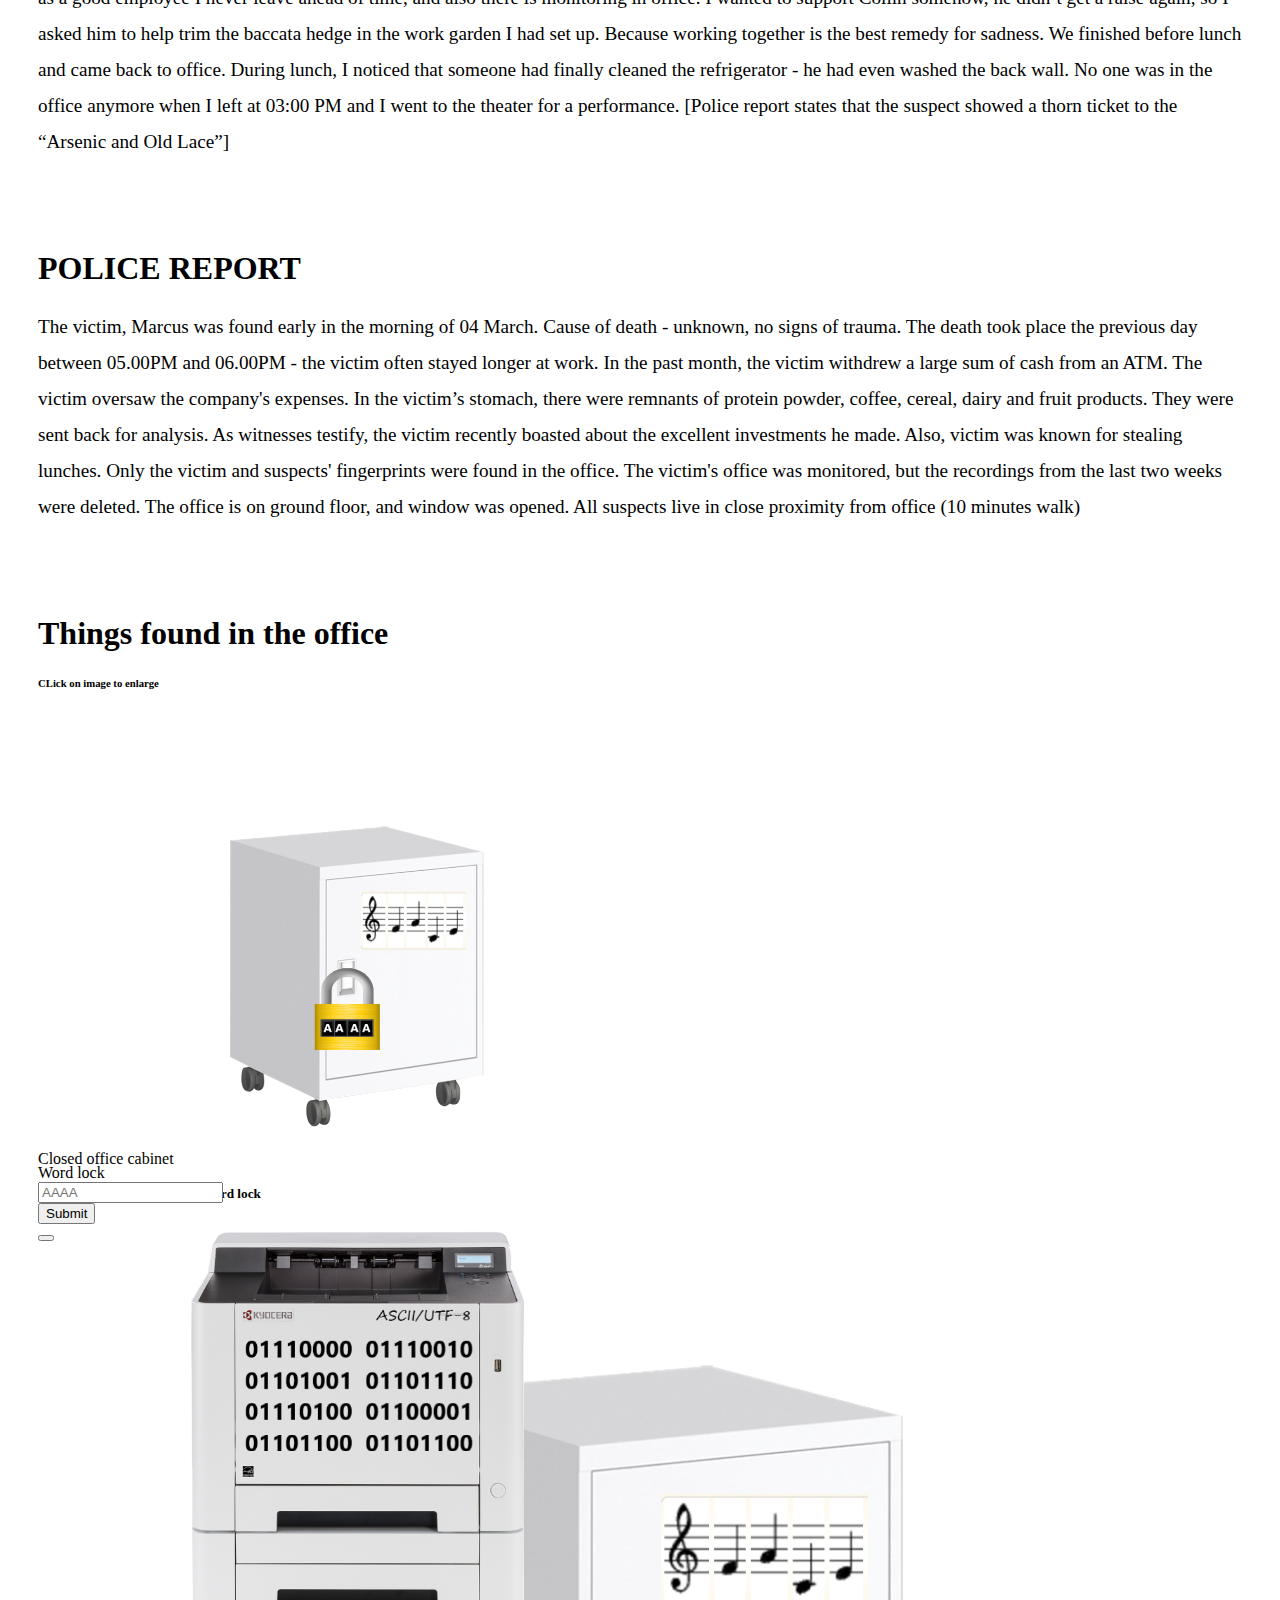
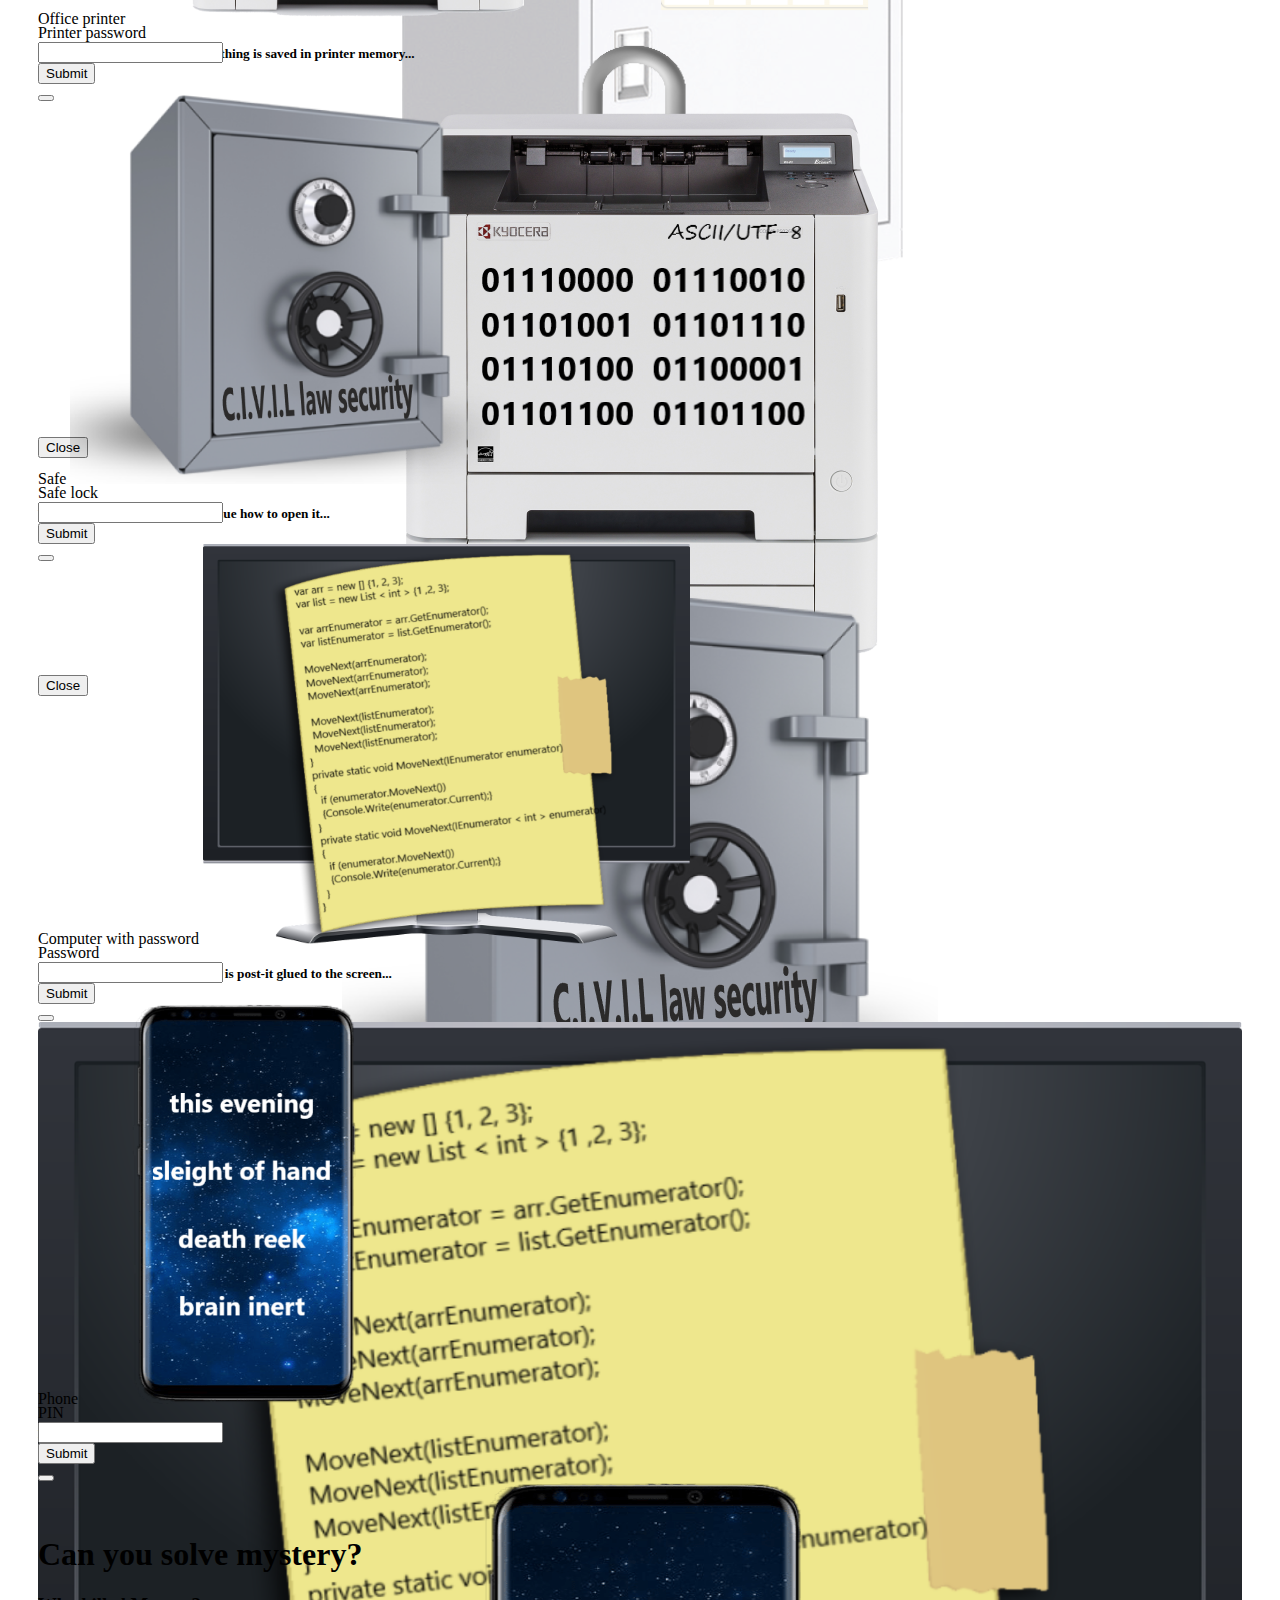
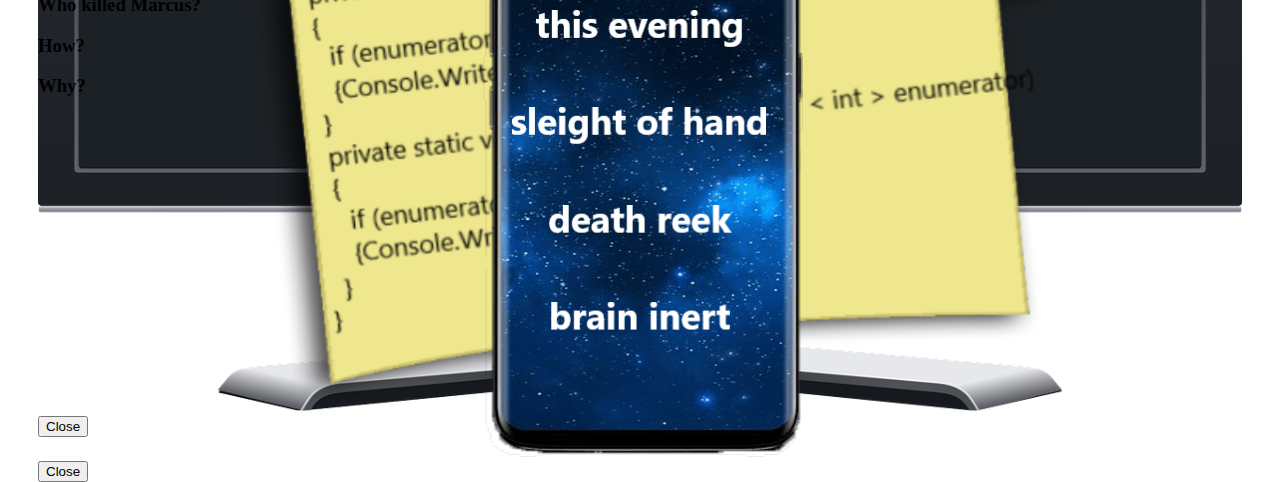
<file: fairies.html>
<!DOCTYPE html>
<html lang="en">

<head>
    <meta charset="UTF-8">
    <meta name="viewport" content="width=device-width, initial-scale=1, shrink-to-fit=no">
    <script src="/scripts/script.js"></script>
    <link rel="stylesheet" href="/styles/style.css">
    <link href="https://cdn.jsdelivr.net/npm/bootstrap@5.0.2/dist/css/bootstrap.min.css" rel="stylesheet" integrity="sha384-EVSTQN3/azprG1Anm3QDgpJLIm9Nao0Yz1ztcQTwFspd3yD65VohhpuuCOmLASjC" crossorigin="anonymous">
    <title>Mystery Murder HatCHRy</title>
</head>

<body>
    <div class="container-fluid">
        <div class="row">
            <!--Person card -->
            <div class="col">
                <div class="card border-primary border rounded shadow">
                    <div class="card-body">
                        <h4 class="text-center card-title">Collin</h4>

                        <p class="card-text">Nice and quiet. Loves cooking and healthy lifestyle. Subordinate of victim, works very hard but was never really appreciated by Marcus
                        </p>
                    </div>
                </div>
            </div>
            <!--Person card -->
            <div class="col">
                <div class="card border-primary border rounded shadow">
                    <div class="card-body">
                        <h4 class="text-center card-title">Emelie</h4>

                        <p class="card-text">Workaholic, sportsman, bound to succeed. Recently often seen in the company of the victim.</p>
                    </div>
                </div>
            </div>
            <!--Person card -->
            <div class="col">
                <div class="card border-primary border rounded shadow">
                    <div class="card-body">
                        <h4 class="text-center card-title">Maciej</h4>

                        <p class="card-text">Amateur musician with dreamy disposition. Love chocolate, flowers and unicorns. Little financially unsustainable.</p>
                    </div>
                </div>
            </div>
            <!--Person card -->
            <div class="col">
                <div class="card border-primary border rounded shadow">
                    <div class="card-body">
                        <h4 class="text-center card-title">Luke</h4>

                        <p class="card-text">Friendly and caring, always finds a time for coworkers. Also takes his job very seriously, especially with Azure boards.</p>
                    </div>
                </div>
            </div>
        </div>
    </div>
    <div class="container-fluid">
        <div class="row">
            <div class="col">
                <h1 class="text-center">TESTIMONIES OF SUSPECTS</h1>
            </div>
        </div>
        <div class="row">
            <!--testimony card-->
            <div class="col">
                <div class="row">
                    <div class="col">
                        <h3 class="text-center">Collin</h3>
                    </div>
                </div>
                <div class="row">
                    <div class="col">
                        <div class="card rounded border-success shadow">
                            <div class="card-body">
                                <p><br>When I arrived at work, I left lunch in the fridge for Marcus, like every day. It was oatmeal with fruits and milk. I always prepare two portions because he likes my cooking. Passing by his office, I heard him yelling
                                    at Emelie. Later, I was very pleased because Luke asked me to help him clean up the garden he had set up for the employees. But after that, before lunch, Marcus told me I wouldn’t get a raise and went out to some meeting,
                                    he was supposed to come back later. Taking advantage of his absence, I went out of the office fast because I was sad, and I even forgot to eat my oatmeal. I was at home watching television till evening. [Police report
                                    states that the alibi could not be confirmed]


                                </p>
                            </div>
                        </div>
                    </div>
                </div>
            </div>
            <!--testimony card-->
            <div class="col">
                <div class="row">
                    <div class="col">
                        <h3 class="text-center">Emelie</h3>
                    </div>
                </div>
                <div class="row">
                    <div class="col">
                        <div class="card rounded border-success shadow">
                            <div class="card-body">
                                <p><br>When I got to work, maybe a little late, I saw Luke storming out of the Marcus’ office. Then Marcus called me into the office, complaining that Luke had again grumbled at him about updating Azure Boards. He was in a
                                    hurry, he even didn’t drink his coffee. He said he has a meeting out of office and will be back at office at 05.00 PM and left. I was pissed because somebody spilled oatmeal in whole fridge, and I had to clean it. After
                                    lunch, Maciej asked me to help transport the monitor to his house, so I helped him with the box. Taking advantage of the opportunity, I broke off to sports competitions in other city and I spend there all afternoon
                                    and evening, but I went alone. [Police report states that the alibi is not confirmed]

                                </p>
                            </div>
                        </div>
                    </div>
                </div>
            </div>
            <!--testimony card-->
            <div class="col">
                <div class="row">
                    <div class="col">
                        <h3 class="text-center">Maciej</h3>
                    </div>
                </div>
                <div class="row">
                    <div class="col">
                        <div class="card rounded border-success shadow">
                            <div class="card-body">
                                <p><br>I came to work two hours too early because my watch was out of sync. No one was there yet. Luke came with Marcus and with two coffees and they went to Marcus’ office. Later, I talked to Luke about the hostile atmosphere
                                    in the office. Luke was defending Marcus saying that he is very busy with this financial control at next Monday. And Collin’s oatmeal spilled in the fridge, and I had to throw it out. After lunch, I decided that since
                                    I came earlier, I could also leave earlier. Emelie, who was very gloomy, asked if she could help me transport the monitor, because she saw that I was struggling with the box. It was not typical for her. I went home
                                    and played piano till evening, like always. [Police report states that neighbors heard music all evening, like every day – but lately is much more harmonic]

                                </p>
                            </div>
                        </div>
                    </div>
                </div>
            </div>
            <!--testimony card-->
            <div class="col">
                <div class="row">
                    <div class="col">
                        <h3 class="text-center">Luke</h3>
                    </div>
                </div>
                <div class="row">
                    <div class="col">
                        <div class="card rounded border-success shadow">
                            <div class="card-body">
                                <p><br>I came to work on time, I met Marcus before entering - I had coffee with me for him because I wanted to talk to him in a friendly atmosphere about the importance of a smooth work process. Immediately later Maciej told
                                    me all office gossip and asked if I would take him home after lunch. I refused, because as a good employee I never leave ahead of time, and also there is monitoring in office. I wanted to support Collin somehow, he
                                    didn’t get a raise again, so I asked him to help trim the baccata hedge in the work garden I had set up. Because working together is the best remedy for sadness. We finished before lunch and came back to office. During
                                    lunch, I noticed that someone had finally cleaned the refrigerator - he had even washed the back wall. No one was in the office anymore when I left at 03:00 PM and I went to the theater for a performance. [Police report
                                    states that the suspect showed a thorn ticket to the “Arsenic and Old Lace”]

                                </p>
                            </div>
                        </div>
                    </div>
                </div>
            </div>
        </div>
    </div>
    <div class="container-fluid">
        <div class="row">
            <div class="col text-center">
                <h1>POLICE REPORT</h1>
            </div>
        </div>
        <!--Police report-->
        <div class="row">
            <div class="col">
                <div class="card rounded border-danger shadow">
                    <div class="card-body">
                        <p>The victim, Marcus was found early in the morning of 04 March. Cause of death - unknown, no signs of trauma. The death took place the previous day between 05.00PM and 06.00PM - the victim often stayed longer at work. In the past
                            month, the victim withdrew a large sum of cash from an ATM. The victim oversaw the company's expenses. In the victim’s stomach, there were remnants of protein powder, coffee, cereal, dairy and fruit products. They were sent
                            back for analysis. As witnesses testify, the victim recently boasted about the excellent investments he made. Also, victim was known for stealing lunches. Only the victim and suspects' fingerprints were found in the office.
                            The victim's office was monitored, but the recordings from the last two weeks were deleted. The office is on ground floor, and window was opened. All suspects live in close proximity from office (10 minutes walk)
                        </p>
                    </div>

                </div>
            </div>
        </div>
    </div>
    <div class="container-fluid">
        <div class="row">
            <div class="col text-center">
                <h1>Things found in the office</h1>
                <h6>CLick on image to enlarge</h6>
            </div>
        </div>
    </div>

    <div class="container-fluid">
        <div class="row">

            <!--Cabinet column-->
            <div class="col">
                <div class="row">
                    <div class="col img-col">
                        <!-- Button trigger modal -->

                        <div data-bs-toggle="modal" data-bs-target="#cabinetModal" class="text-center" style="width: 100%;height: 100%;">
                            <span>Closed office cabinet</span>
                            <img src="/assets/cabinet.png" data-toggle="modal" data-target="#cabinetModal" style="max-width: 100%;max-height: 100%;">
                        </div>

                        <!-- Modal -->
                        <div class="modal fade" id="cabinetModal" tabindex="-1" aria-labelledby="cabinetModalLabel" aria-hidden="true">
                            <div class="modal-dialog modal-lg">
                                <div class="modal-content">
                                    <div class="modal-header">
                                        <h5 class="modal-title" id="cabinetModalLabel">Simple file cabinet, closed by word lock</h5>
                                        <button type="button" class="btn-close" data-bs-dismiss="modal" aria-label="Close"></button>
                                    </div>
                                    <div class="modal-body">
                                        <img src="/assets/cabinet.png" style="max-width: 100%;max-height: 100%;">
                                    </div>
                                    <div class="modal-footer">
                                        <button type="button" class="btn btn-secondary" data-bs-dismiss="modal">Close</button>
                                    </div>
                                </div>
                            </div>
                        </div>
                    </div>
                </div>

                <form class="row g-3" onsubmit="event.preventDefault(); showHintForCabinet()">
                    <label for="cabinetLock" class="form-control border-0">Word lock</label>
                    <div class="col">
                        <input type="text" class="form-control" id="cabinetLock" maxlength="4" minlength="4" placeholder="AAAA">
                    </div>
                    <div class="col">
                        <button class="btn btn-primary" type="submit">Submit</button>
                    </div>
                </form>
                <div class="row" id="cabinetHints"></div>
            </div>

            <!--Printer column -->
            <div class="col">
                <div class="row">
                    <div class="col img-col">
                        <!-- Button trigger modal -->

                        <div data-bs-toggle="modal" data-bs-target="#modalPrinter" class="text-center" style="width: 100%;height: 100%;">
                            <span>Office printer</span>
                            <img src="/assets/printer.png" data-toggle="modal" data-target="#modalPrinter" style="max-width: 100%;max-height: 100%;">

                        </div>

                        <!-- Modal -->
                        <div class="modal fade" id="modalPrinter" tabindex="-1" aria-labelledby="modalPrinterLabel" aria-hidden="true">
                            <div class="modal-dialog modal-lg">
                                <div class="modal-content">
                                    <div class="modal-header">
                                        <h5 class="modal-title" id="modalPrinterLabel">Office printer. It looks like something is saved in printer memory...</h5>
                                        <button type="button" class="btn-close" data-bs-dismiss="modal" aria-label="Close"></button>
                                    </div>
                                    <div class="modal-body">
                                        <img src="/assets/printer.png" style="max-width: 100%;max-height: 100%;">
                                    </div>
                                    <div class="modal-footer">
                                        <button type="button" class="btn btn-secondary" data-bs-dismiss="modal">Close</button>
                                    </div>
                                </div>
                            </div>
                        </div>
                    </div>
                </div>

                <form class="row g-3" onsubmit="event.preventDefault(); showHintForPrinter()">
                    <label for="printerPassword" class="form-control border-0">Printer password</label>
                    <div class="col">
                        <input type="text" class="form-control" id="printerPassword">
                    </div>
                    <div class="col">
                        <button class="btn btn-primary" type="submit">Submit</button>
                    </div>
                </form>
                <div class="row" id="printerHints"></div>
            </div>

            <!--Safe column-->
            <div class="col">
                <div class="row">
                    <div class="col img-col">
                        <!-- Button trigger modal -->

                        <div data-bs-toggle="modal" data-bs-target="#modalSafe" class="text-center" style="width: 100%;height: 100%;">
                            <span>Safe</span>
                            <img src="/assets/safe.png" data-toggle="modal" data-target="#modalSafe" style="max-width: 100%;max-height: 100%;">
                        </div>

                        <!-- Modal -->
                        <div class="modal fade" id="modalSafe" tabindex="-1" aria-labelledby="modalSafeLabel" aria-hidden="true">
                            <div class="modal-dialog modal-lg">
                                <div class="modal-content">
                                    <div class="modal-header">
                                        <h5 class="modal-title" id="modalSafeLabel">Victim's safe. Maybe there is a clue how to open it...</h5>
                                        <button type="button" class="btn-close" data-bs-dismiss="modal" aria-label="Close"></button>
                                    </div>
                                    <div class="modal-body">
                                        <img src="/assets/safe.png" style="max-width: 100%;max-height: 100%;">
                                    </div>
                                    <div class="modal-footer">
                                        <button type="button" class="btn btn-secondary" data-bs-dismiss="modal">Close</button>
                                    </div>
                                </div>
                            </div>
                        </div>
                    </div>
                </div>

                <form class="row g-3" onsubmit="event.preventDefault(); showHintForSafe()">
                    <label for="safePassword" class="form-control border-0">Safe lock</label>
                    <div class="col">
                        <input type="text" class="form-control" id="safePassword">
                    </div>
                    <div class="col">
                        <button class="btn btn-primary" type="submit">Submit</button>
                    </div>
                </form>
                <div class="row" id="safeHints"></div>
            </div>

            <!--Computer column-->
            <div class="col">
                <div class="row">
                    <div class="col img-col">
                        <!-- Button trigger modal -->

                        <div data-bs-toggle="modal" data-bs-target="#modalComputer" class="text-center" style="width: 100%;height: 100%;">
                            <span>Computer with password</span>
                            <img src="/assets/computer.png" data-toggle="modal" data-target="#modalComputer" style="max-width: 100%;max-height: 100%;">
                        </div>

                        <!-- Modal -->
                        <div class="modal fade" id="modalComputer" tabindex="-1" aria-labelledby="modalComputerLabel" aria-hidden="true">
                            <div class="modal-dialog modal-lg">
                                <div class="modal-content">
                                    <div class="modal-header">
                                        <h5 class="modal-title" id="modalComputerLabel">Computer with password. There is post-it glued to the screen...</h5>
                                        <button type="button" class="btn-close" data-bs-dismiss="modal" aria-label="Close"></button>
                                    </div>
                                    <div class="modal-body">
                                        <img src="/assets/computer.png" style="max-width: 100%;max-height: 100%;">
                                    </div>
                                    <div class="modal-footer">
                                        <button type="button" class="btn btn-secondary" data-bs-dismiss="modal">Close</button>
                                    </div>
                                </div>
                            </div>
                        </div>
                    </div>
                </div>

                <form class="row g-3" onsubmit="event.preventDefault(); showHintForComputer()">
                    <label for="computerPassword" class="form-control border-0">Password</label>
                    <div class="col">
                        <input type="text" class="form-control" id="computerPassword">
                    </div>
                    <div class="col">
                        <button class="btn btn-primary" type="submit">Submit</button>
                    </div>
                </form>
                <div class="row" id="computerHints" data-email-Number="1"></div>
            </div>

            <!--Phone column-->
            <div class="col">
                <div class="row">
                    <div class="col img-col">
                        <!-- Button trigger modal -->

                        <div data-bs-toggle="modal" data-bs-target="#modalPhone" class="text-center" style="width: 100%;height: 100%;">
                            <span>Phone</span>
                            <img src="/assets/phone.png" data-toggle="modal" data-target="#modalPhone" style="max-width: 100%;max-height: 100%;">

                        </div>

                        <!-- Modal -->
                        <div class="modal fade" id="modalPhone" tabindex="-1" aria-labelledby="modalPhoneLabel" aria-hidden="true">
                            <div class="modal-dialog modal-lg">
                                <div class="modal-content">
                                    <div class="modal-header">
                                        <h5 class="modal-title" id="modalPhoneLabel">Phone, locked by PIN</h5>
                                        <button type="button" class="btn-close" data-bs-dismiss="modal" aria-label="Close"></button>
                                    </div>
                                    <div class="modal-body">
                                        <img src="/assets/phone.png" style="max-width: 100%;max-height: 100%;">
                                    </div>
                                    <div class="modal-footer">
                                        <button type="button" class="btn btn-secondary" data-bs-dismiss="modal">Close</button>
                                    </div>
                                </div>
                            </div>
                        </div>
                    </div>
                </div>

                <form class="row g-3" onsubmit="event.preventDefault(); showHintsForPhone()">
                    <label for="phonePassword" class="form-control border-0">PIN</label>
                    <div class="col">
                        <input type="text" class="form-control" id="phonePassword">
                    </div>
                    <div class="col">
                        <button class="btn btn-primary" type="submit">Submit</button>
                    </div>
                </form>
                <div class="row" id="phoneHints" data-twitter-number="1"></div>
            </div>
        </div>

    </div>

    <div class="container-fluid">
        <div class="row">
            <div class="col text-center">
                <h1>Can you solve mystery?</h1>
                <h3>Who killed Marcus?</h3>
                <h3>How?</h3>
                <h3>Why?</h3>
            </div>
        </div>
    </div>

    <script src="https://cdn.jsdelivr.net/npm/@popperjs/core@2.9.2/dist/umd/popper.min.js" integrity="sha384-IQsoLXl5PILFhosVNubq5LC7Qb9DXgDA9i+tQ8Zj3iwWAwPtgFTxbJ8NT4GN1R8p" crossorigin="anonymous"></script>
    <script src="https://cdn.jsdelivr.net/npm/bootstrap@5.0.2/dist/js/bootstrap.min.js" integrity="sha384-cVKIPhGWiC2Al4u+LWgxfKTRIcfu0JTxR+EQDz/bgldoEyl4H0zUF0QKbrJ0EcQF" crossorigin="anonymous"></script>
</body>

</html>
</file>
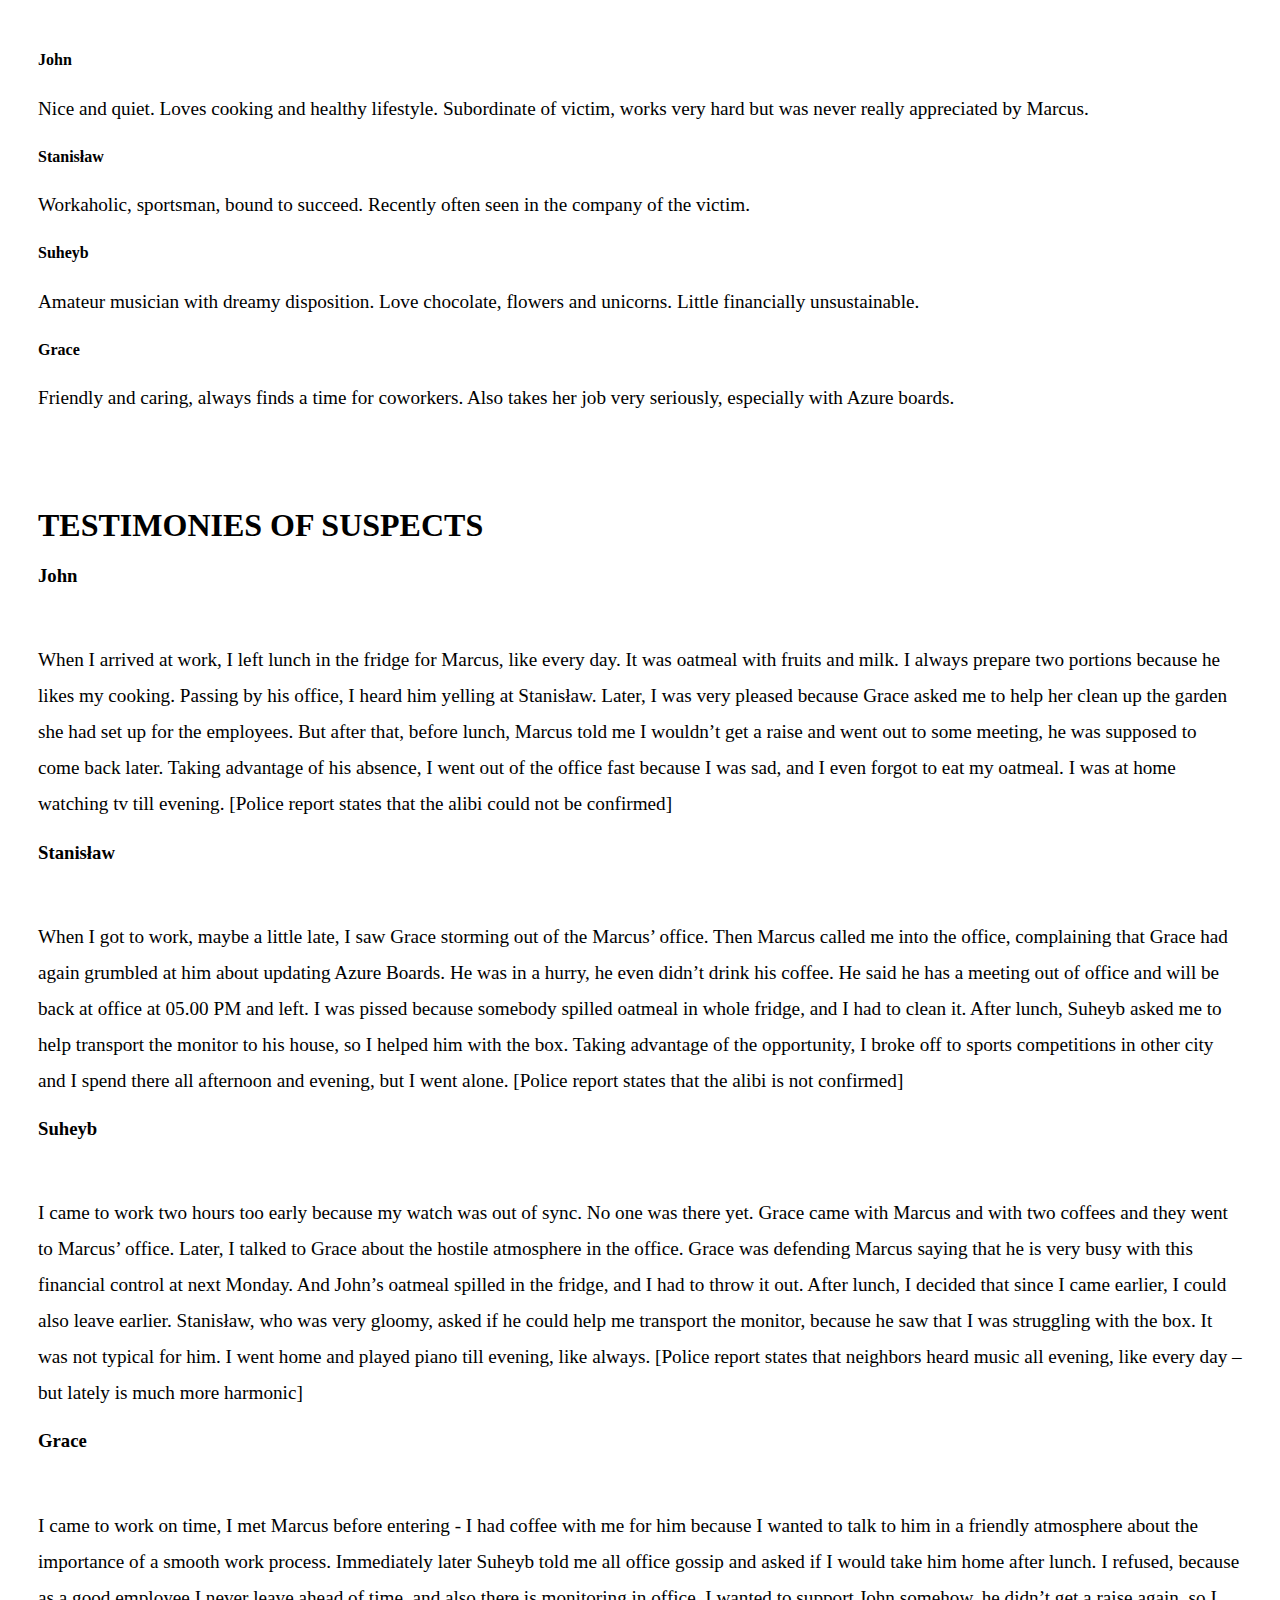
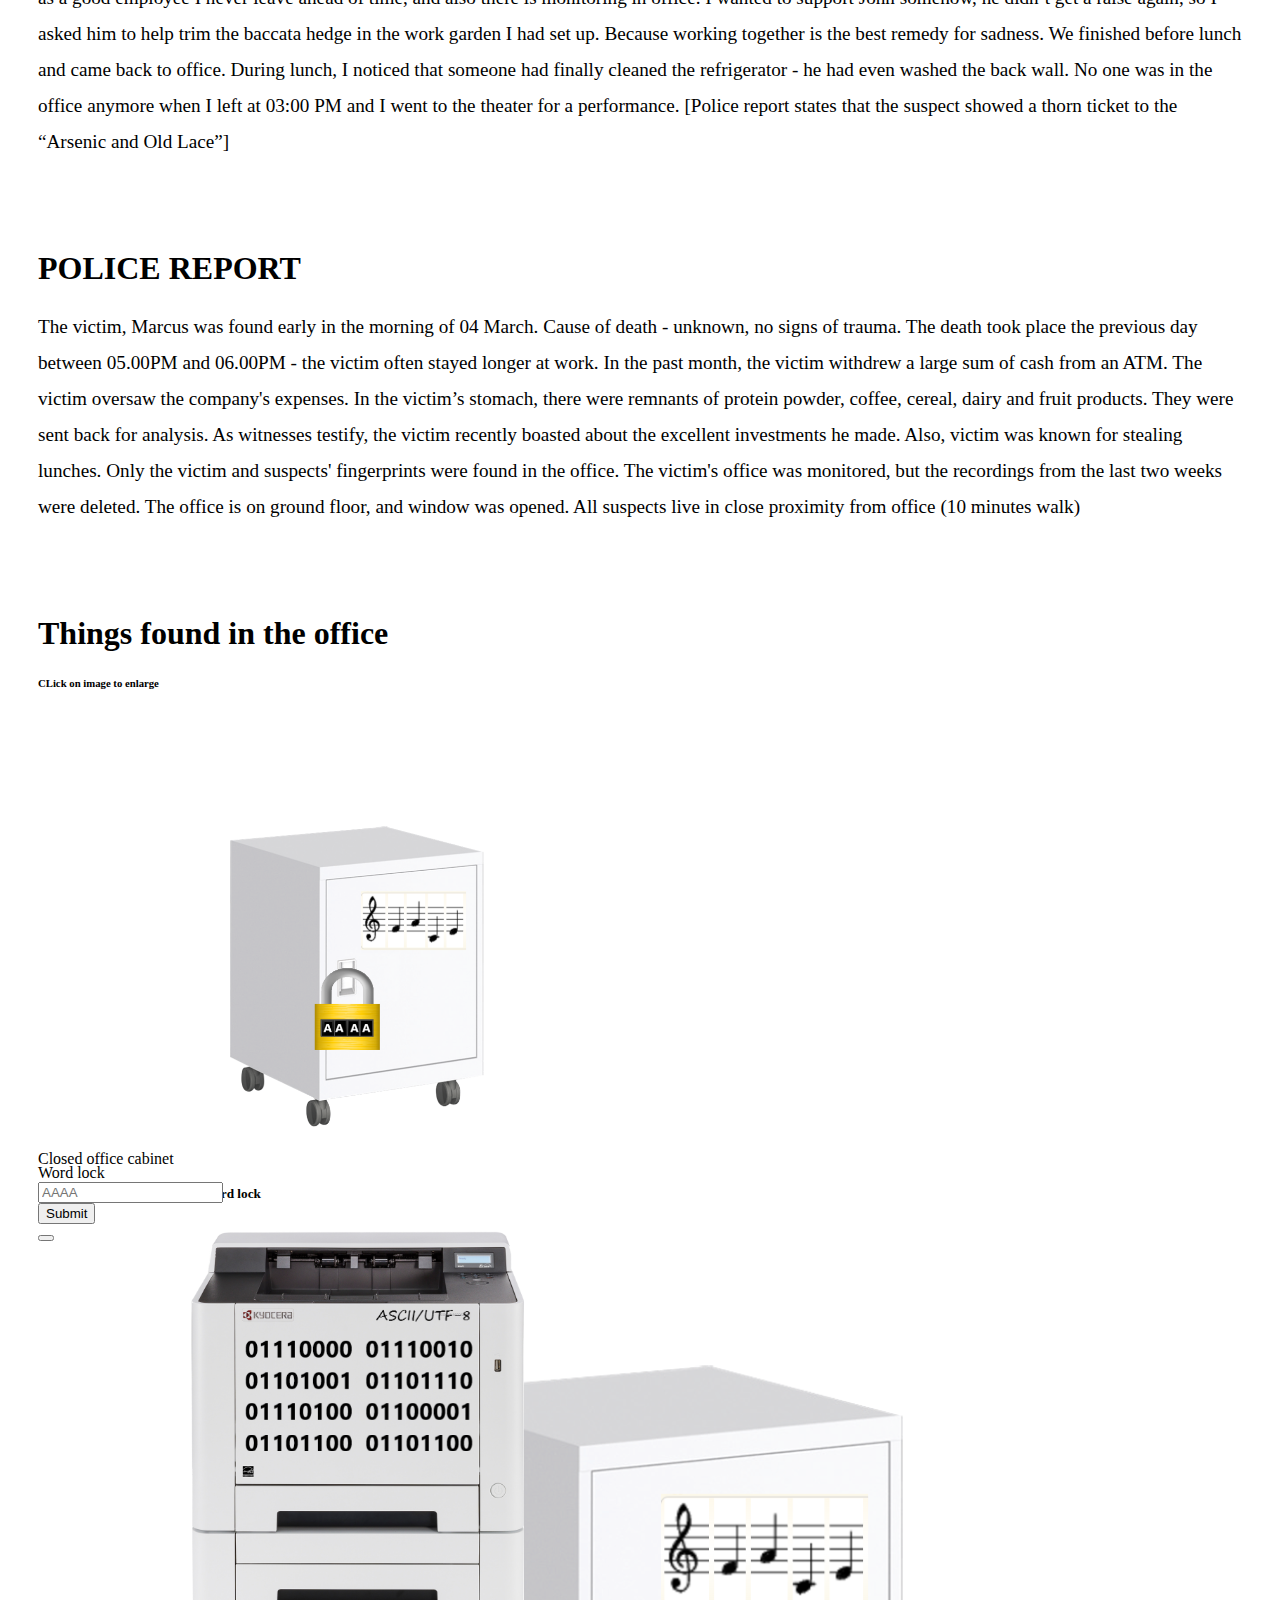
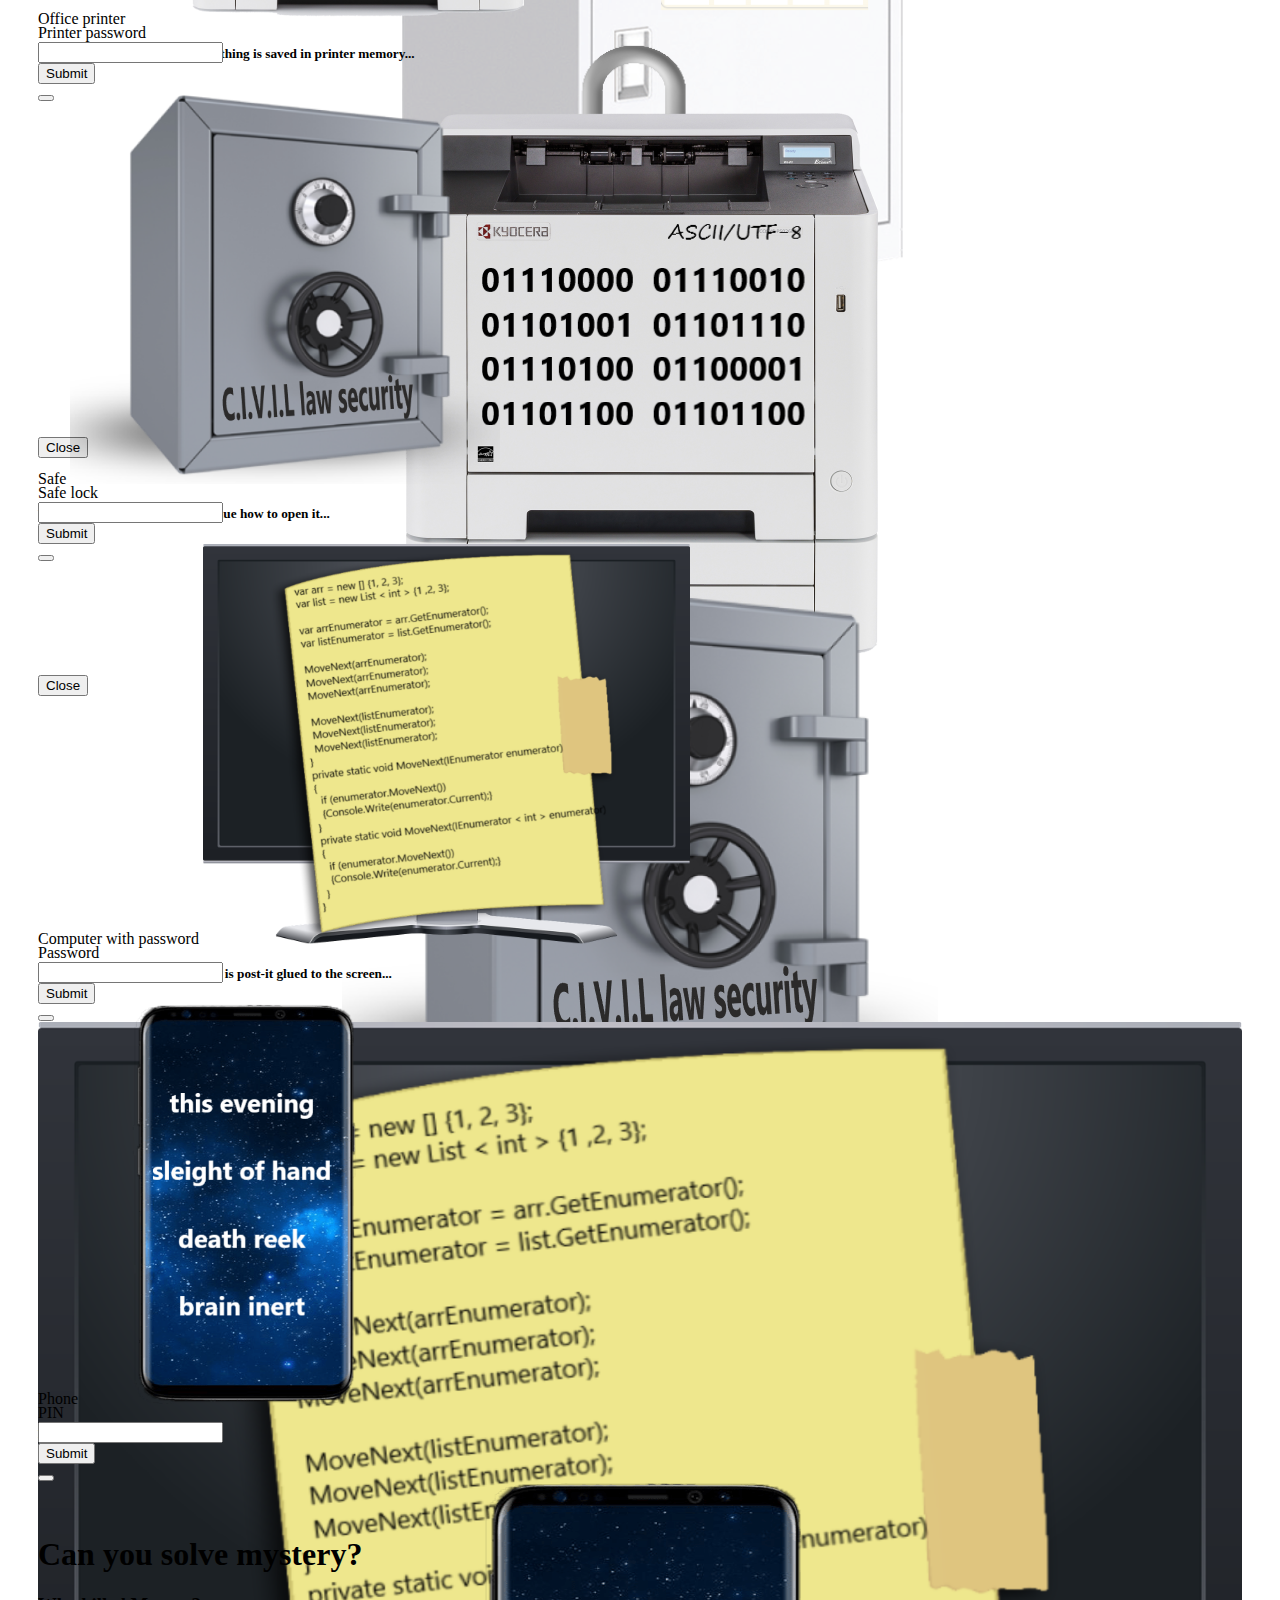
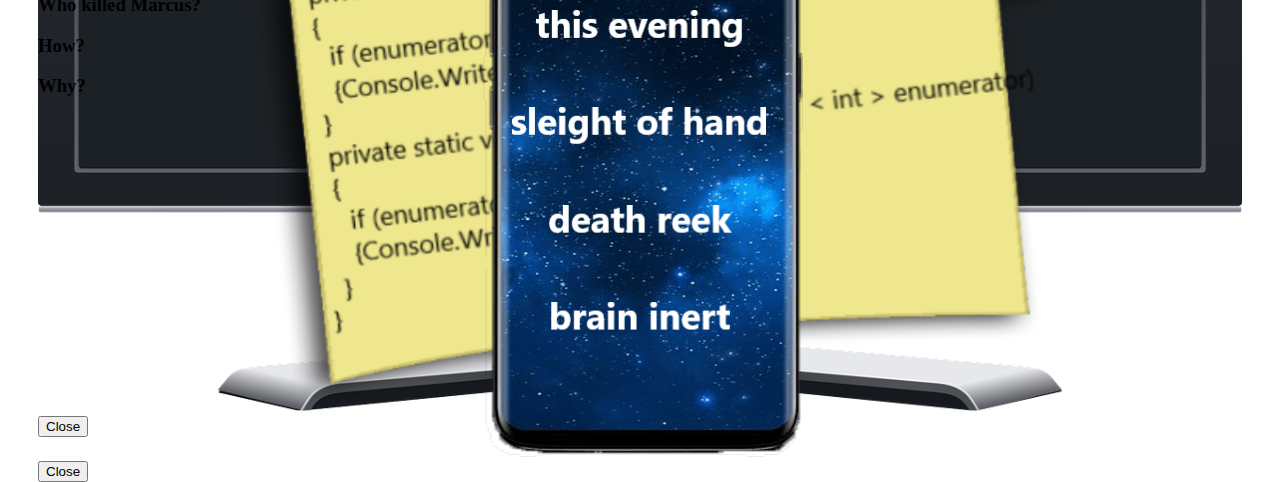
<file: hobbites.html>
<!DOCTYPE html>
<html lang="en">

<head>
    <meta charset="UTF-8">
    <meta name="viewport" content="width=device-width, initial-scale=1, shrink-to-fit=no">
    <script src="/scripts/script.js"></script>
    <link rel="stylesheet" href="/styles/style.css">
    <link href="https://cdn.jsdelivr.net/npm/bootstrap@5.0.2/dist/css/bootstrap.min.css" rel="stylesheet" integrity="sha384-EVSTQN3/azprG1Anm3QDgpJLIm9Nao0Yz1ztcQTwFspd3yD65VohhpuuCOmLASjC" crossorigin="anonymous">
    <title>Mystery Murder HatCHRy</title>
</head>

<body>
    <div class="container-fluid">
        <div class="row">
            <!--Person card -->
            <div class="col">
                <div class="card border-primary border rounded shadow">
                    <div class="card-body">
                        <h4 class="text-center card-title">John</h4>

                        <p class="card-text">Nice and quiet. Loves cooking and healthy lifestyle. Subordinate of victim, works very hard but was never really appreciated by Marcus.</p>
                    </div>
                </div>
            </div>
            <!--Person card -->
            <div class="col">
                <div class="card border-primary border rounded shadow">
                    <div class="card-body">
                        <h4 class="text-center card-title">Stanisław</h4>

                        <p class="card-text">Workaholic, sportsman, bound to succeed. Recently often seen in the company of the victim.</p>
                    </div>
                </div>
            </div>
            <!--Person card -->
            <div class="col">
                <div class="card border-primary border rounded shadow">
                    <div class="card-body">
                        <h4 class="text-center card-title">Suheyb</h4>

                        <p class="card-text">Amateur musician with dreamy disposition. Love chocolate, flowers and unicorns. Little financially unsustainable.</p>
                    </div>
                </div>
            </div>
            <!--Person card -->
            <div class="col">
                <div class="card border-primary border rounded shadow">
                    <div class="card-body">
                        <h4 class="text-center card-title">Grace</h4>

                        <p class="card-text">Friendly and caring, always finds a time for coworkers. Also takes her job very seriously, especially with Azure boards.
                        </p>
                    </div>
                </div>
            </div>
        </div>
    </div>
    <div class="container-fluid">
        <div class="row">
            <div class="col">
                <h1 class="text-center">TESTIMONIES OF SUSPECTS</h1>
            </div>
        </div>
        <div class="row">
            <!--testimony card-->
            <div class="col">
                <div class="row">
                    <div class="col">
                        <h3 class="text-center">John</h3>
                    </div>
                </div>
                <div class="row">
                    <div class="col">
                        <div class="card rounded border-success shadow">
                            <div class="card-body">
                                <p><br>When I arrived at work, I left lunch in the fridge for Marcus, like every day. It was oatmeal with fruits and milk. I always prepare two portions because he likes my cooking. Passing by his office, I heard him yelling
                                    at Stanisław. Later, I was very pleased because Grace asked me to help her clean up the garden she had set up for the employees. But after that, before lunch, Marcus told me I wouldn’t get a raise and went out to some
                                    meeting, he was supposed to come back later. Taking advantage of his absence, I went out of the office fast because I was sad, and I even forgot to eat my oatmeal. I was at home watching tv till evening. [Police report
                                    states that the alibi could not be confirmed]

                                </p>
                            </div>
                        </div>
                    </div>
                </div>
            </div>
            <!--testimony card-->
            <div class="col">
                <div class="row">
                    <div class="col">
                        <h3 class="text-center">Stanisław</h3>
                    </div>
                </div>
                <div class="row">
                    <div class="col">
                        <div class="card rounded border-success shadow">
                            <div class="card-body">
                                <p><br>When I got to work, maybe a little late, I saw Grace storming out of the Marcus’ office. Then Marcus called me into the office, complaining that Grace had again grumbled at him about updating Azure Boards. He was in
                                    a hurry, he even didn’t drink his coffee. He said he has a meeting out of office and will be back at office at 05.00 PM and left. I was pissed because somebody spilled oatmeal in whole fridge, and I had to clean it.
                                    After lunch, Suheyb asked me to help transport the monitor to his house, so I helped him with the box. Taking advantage of the opportunity, I broke off to sports competitions in other city and I spend there all afternoon
                                    and evening, but I went alone. [Police report states that the alibi is not confirmed]

                                </p>
                            </div>
                        </div>
                    </div>
                </div>
            </div>
            <!--testimony card-->
            <div class="col">
                <div class="row">
                    <div class="col">
                        <h3 class="text-center">Suheyb</h3>
                    </div>
                </div>
                <div class="row">
                    <div class="col">
                        <div class="card rounded border-success shadow">
                            <div class="card-body">
                                <p><br>I came to work two hours too early because my watch was out of sync. No one was there yet. Grace came with Marcus and with two coffees and they went to Marcus’ office. Later, I talked to Grace about the hostile atmosphere
                                    in the office. Grace was defending Marcus saying that he is very busy with this financial control at next Monday. And John’s oatmeal spilled in the fridge, and I had to throw it out. After lunch, I decided that since
                                    I came earlier, I could also leave earlier. Stanisław, who was very gloomy, asked if he could help me transport the monitor, because he saw that I was struggling with the box. It was not typical for him. I went home
                                    and played piano till evening, like always. [Police report states that neighbors heard music all evening, like every day – but lately is much more harmonic]

                                </p>
                            </div>
                        </div>
                    </div>
                </div>
            </div>
            <!--testimony card-->
            <div class="col">
                <div class="row">
                    <div class="col">
                        <h3 class="text-center">Grace</h3>
                    </div>
                </div>
                <div class="row">
                    <div class="col">
                        <div class="card rounded border-success shadow">
                            <div class="card-body">
                                <p><br>I came to work on time, I met Marcus before entering - I had coffee with me for him because I wanted to talk to him in a friendly atmosphere about the importance of a smooth work process. Immediately later Suheyb told
                                    me all office gossip and asked if I would take him home after lunch. I refused, because as a good employee I never leave ahead of time, and also there is monitoring in office. I wanted to support John somehow, he didn’t
                                    get a raise again, so I asked him to help trim the baccata hedge in the work garden I had set up. Because working together is the best remedy for sadness. We finished before lunch and came back to office. During lunch,
                                    I noticed that someone had finally cleaned the refrigerator - he had even washed the back wall. No one was in the office anymore when I left at 03:00 PM and I went to the theater for a performance. [Police report states
                                    that the suspect showed a thorn ticket to the “Arsenic and Old Lace”]

                                </p>
                            </div>
                        </div>
                    </div>
                </div>
            </div>
        </div>
    </div>
    <div class="container-fluid">
        <div class="row">
            <div class="col text-center">
                <h1>POLICE REPORT</h1>
            </div>
        </div>
        <!--Police report-->
        <div class="row">
            <div class="col">
                <div class="card rounded border-danger shadow">
                    <div class="card-body">
                        <p>The victim, Marcus was found early in the morning of 04 March. Cause of death - unknown, no signs of trauma. The death took place the previous day between 05.00PM and 06.00PM - the victim often stayed longer at work. In the past
                            month, the victim withdrew a large sum of cash from an ATM. The victim oversaw the company's expenses. In the victim’s stomach, there were remnants of protein powder, coffee, cereal, dairy and fruit products. They were sent
                            back for analysis. As witnesses testify, the victim recently boasted about the excellent investments he made. Also, victim was known for stealing lunches. Only the victim and suspects' fingerprints were found in the office.
                            The victim's office was monitored, but the recordings from the last two weeks were deleted. The office is on ground floor, and window was opened. All suspects live in close proximity from office (10 minutes walk)
                        </p>
                    </div>

                </div>
            </div>
        </div>
    </div>
    <div class="container-fluid">
        <div class="row">
            <div class="col text-center">
                <h1>Things found in the office</h1>
                <h6>CLick on image to enlarge</h6>
            </div>
        </div>
    </div>

    <div class="container-fluid">
        <div class="row">

            <!--Cabinet column-->
            <div class="col">
                <div class="row">
                    <div class="col img-col">
                        <!-- Button trigger modal -->

                        <div data-bs-toggle="modal" data-bs-target="#cabinetModal" class="text-center" style="width: 100%;height: 100%;">
                            <span>Closed office cabinet</span>
                            <img src="/assets/cabinet.png" data-toggle="modal" data-target="#cabinetModal" style="max-width: 100%;max-height: 100%;">
                        </div>

                        <!-- Modal -->
                        <div class="modal fade" id="cabinetModal" tabindex="-1" aria-labelledby="cabinetModalLabel" aria-hidden="true">
                            <div class="modal-dialog modal-lg">
                                <div class="modal-content">
                                    <div class="modal-header">
                                        <h5 class="modal-title" id="cabinetModalLabel">Simple file cabinet, closed by word lock</h5>
                                        <button type="button" class="btn-close" data-bs-dismiss="modal" aria-label="Close"></button>
                                    </div>
                                    <div class="modal-body">
                                        <img src="/assets/cabinet.png" style="max-width: 100%;max-height: 100%;">
                                    </div>
                                    <div class="modal-footer">
                                        <button type="button" class="btn btn-secondary" data-bs-dismiss="modal">Close</button>
                                    </div>
                                </div>
                            </div>
                        </div>
                    </div>
                </div>

                <form class="row g-3" onsubmit="event.preventDefault(); showHintForCabinet()">
                    <label for="cabinetLock" class="form-control border-0">Word lock</label>
                    <div class="col">
                        <input type="text" class="form-control" id="cabinetLock" maxlength="4" minlength="4" placeholder="AAAA">
                    </div>
                    <div class="col">
                        <button class="btn btn-primary" type="submit">Submit</button>
                    </div>
                </form>
                <div class="row" id="cabinetHints"></div>
            </div>

            <!--Printer column -->
            <div class="col">
                <div class="row">
                    <div class="col img-col">
                        <!-- Button trigger modal -->

                        <div data-bs-toggle="modal" data-bs-target="#modalPrinter" class="text-center" style="width: 100%;height: 100%;">
                            <span>Office printer</span>
                            <img src="/assets/printer.png" data-toggle="modal" data-target="#modalPrinter" style="max-width: 100%;max-height: 100%;">

                        </div>

                        <!-- Modal -->
                        <div class="modal fade" id="modalPrinter" tabindex="-1" aria-labelledby="modalPrinterLabel" aria-hidden="true">
                            <div class="modal-dialog modal-lg">
                                <div class="modal-content">
                                    <div class="modal-header">
                                        <h5 class="modal-title" id="modalPrinterLabel">Office printer. It looks like something is saved in printer memory...</h5>
                                        <button type="button" class="btn-close" data-bs-dismiss="modal" aria-label="Close"></button>
                                    </div>
                                    <div class="modal-body">
                                        <img src="/assets/printer.png" style="max-width: 100%;max-height: 100%;">
                                    </div>
                                    <div class="modal-footer">
                                        <button type="button" class="btn btn-secondary" data-bs-dismiss="modal">Close</button>
                                    </div>
                                </div>
                            </div>
                        </div>
                    </div>
                </div>

                <form class="row g-3" onsubmit="event.preventDefault(); showHintForPrinter()">
                    <label for="printerPassword" class="form-control border-0">Printer password</label>
                    <div class="col">
                        <input type="text" class="form-control" id="printerPassword">
                    </div>
                    <div class="col">
                        <button class="btn btn-primary" type="submit">Submit</button>
                    </div>
                </form>
                <div class="row" id="printerHints"></div>
            </div>

            <!--Safe column-->
            <div class="col">
                <div class="row">
                    <div class="col img-col">
                        <!-- Button trigger modal -->

                        <div data-bs-toggle="modal" data-bs-target="#modalSafe" class="text-center" style="width: 100%;height: 100%;">
                            <span>Safe</span>
                            <img src="/assets/safe.png" data-toggle="modal" data-target="#modalSafe" style="max-width: 100%;max-height: 100%;">
                        </div>

                        <!-- Modal -->
                        <div class="modal fade" id="modalSafe" tabindex="-1" aria-labelledby="modalSafeLabel" aria-hidden="true">
                            <div class="modal-dialog modal-lg">
                                <div class="modal-content">
                                    <div class="modal-header">
                                        <h5 class="modal-title" id="modalSafeLabel">Victim's safe. Maybe there is a clue how to open it...</h5>
                                        <button type="button" class="btn-close" data-bs-dismiss="modal" aria-label="Close"></button>
                                    </div>
                                    <div class="modal-body">
                                        <img src="/assets/safe.png" style="max-width: 100%;max-height: 100%;">
                                    </div>
                                    <div class="modal-footer">
                                        <button type="button" class="btn btn-secondary" data-bs-dismiss="modal">Close</button>
                                    </div>
                                </div>
                            </div>
                        </div>
                    </div>
                </div>

                <form class="row g-3" onsubmit="event.preventDefault(); showHintForSafe()">
                    <label for="safePassword" class="form-control border-0">Safe lock</label>
                    <div class="col">
                        <input type="text" class="form-control" id="safePassword">
                    </div>
                    <div class="col">
                        <button class="btn btn-primary" type="submit">Submit</button>
                    </div>
                </form>
                <div class="row" id="safeHints"></div>
            </div>

            <!--Computer column-->
            <div class="col">
                <div class="row">
                    <div class="col img-col">
                        <!-- Button trigger modal -->

                        <div data-bs-toggle="modal" data-bs-target="#modalComputer" class="text-center" style="width: 100%;height: 100%;">
                            <span>Computer with password</span>
                            <img src="/assets/computer.png" data-toggle="modal" data-target="#modalComputer" style="max-width: 100%;max-height: 100%;">
                        </div>

                        <!-- Modal -->
                        <div class="modal fade" id="modalComputer" tabindex="-1" aria-labelledby="modalComputerLabel" aria-hidden="true">
                            <div class="modal-dialog modal-lg">
                                <div class="modal-content">
                                    <div class="modal-header">
                                        <h5 class="modal-title" id="modalComputerLabel">Computer with password. There is post-it glued to the screen...</h5>
                                        <button type="button" class="btn-close" data-bs-dismiss="modal" aria-label="Close"></button>
                                    </div>
                                    <div class="modal-body">
                                        <img src="/assets/computer.png" style="max-width: 100%;max-height: 100%;">
                                    </div>
                                    <div class="modal-footer">
                                        <button type="button" class="btn btn-secondary" data-bs-dismiss="modal">Close</button>
                                    </div>
                                </div>
                            </div>
                        </div>
                    </div>
                </div>

                <form class="row g-3" onsubmit="event.preventDefault(); showHintForComputer()">
                    <label for="computerPassword" class="form-control border-0">Password</label>
                    <div class="col">
                        <input type="text" class="form-control" id="computerPassword">
                    </div>
                    <div class="col">
                        <button class="btn btn-primary" type="submit">Submit</button>
                    </div>
                </form>
                <div class="row" id="computerHints" data-email-Number="2"></div>
            </div>

            <!--Phone column-->
            <div class="col">
                <div class="row">
                    <div class="col img-col">
                        <!-- Button trigger modal -->

                        <div data-bs-toggle="modal" data-bs-target="#modalPhone" class="text-center" style="width: 100%;height: 100%;">
                            <span>Phone</span>
                            <img src="/assets/phone.png" data-toggle="modal" data-target="#modalPhone" style="max-width: 100%;max-height: 100%;">

                        </div>

                        <!-- Modal -->
                        <div class="modal fade" id="modalPhone" tabindex="-1" aria-labelledby="modalPhoneLabel" aria-hidden="true">
                            <div class="modal-dialog modal-lg">
                                <div class="modal-content">
                                    <div class="modal-header">
                                        <h5 class="modal-title" id="modalPhoneLabel">Phone, locked by PIN</h5>
                                        <button type="button" class="btn-close" data-bs-dismiss="modal" aria-label="Close"></button>
                                    </div>
                                    <div class="modal-body">
                                        <img src="/assets/phone.png" style="max-width: 100%;max-height: 100%;">
                                    </div>
                                    <div class="modal-footer">
                                        <button type="button" class="btn btn-secondary" data-bs-dismiss="modal">Close</button>
                                    </div>
                                </div>
                            </div>
                        </div>
                    </div>
                </div>

                <form class="row g-3" onsubmit="event.preventDefault(); showHintsForPhone()">
                    <label for="phonePassword" class="form-control border-0">PIN</label>
                    <div class="col">
                        <input type="text" class="form-control" id="phonePassword">
                    </div>
                    <div class="col">
                        <button class="btn btn-primary" type="submit">Submit</button>
                    </div>
                </form>
                <div class="row" id="phoneHints" data-twitter-number="2"></div>
            </div>
        </div>
    </div>
    <div class="container-fluid">
        <div class="row">
            <div class="col text-center">
                <h1>Can you solve mystery?</h1>
                <h3>Who killed Marcus?</h3>
                <h3>How?</h3>
                <h3>Why?</h3>
            </div>
        </div>
    </div>
    <script src="https://cdn.jsdelivr.net/npm/@popperjs/core@2.9.2/dist/umd/popper.min.js" integrity="sha384-IQsoLXl5PILFhosVNubq5LC7Qb9DXgDA9i+tQ8Zj3iwWAwPtgFTxbJ8NT4GN1R8p" crossorigin="anonymous"></script>
    <script src="https://cdn.jsdelivr.net/npm/bootstrap@5.0.2/dist/js/bootstrap.min.js" integrity="sha384-cVKIPhGWiC2Al4u+LWgxfKTRIcfu0JTxR+EQDz/bgldoEyl4H0zUF0QKbrJ0EcQF" crossorigin="anonymous"></script>
</body>

</html>
</file>
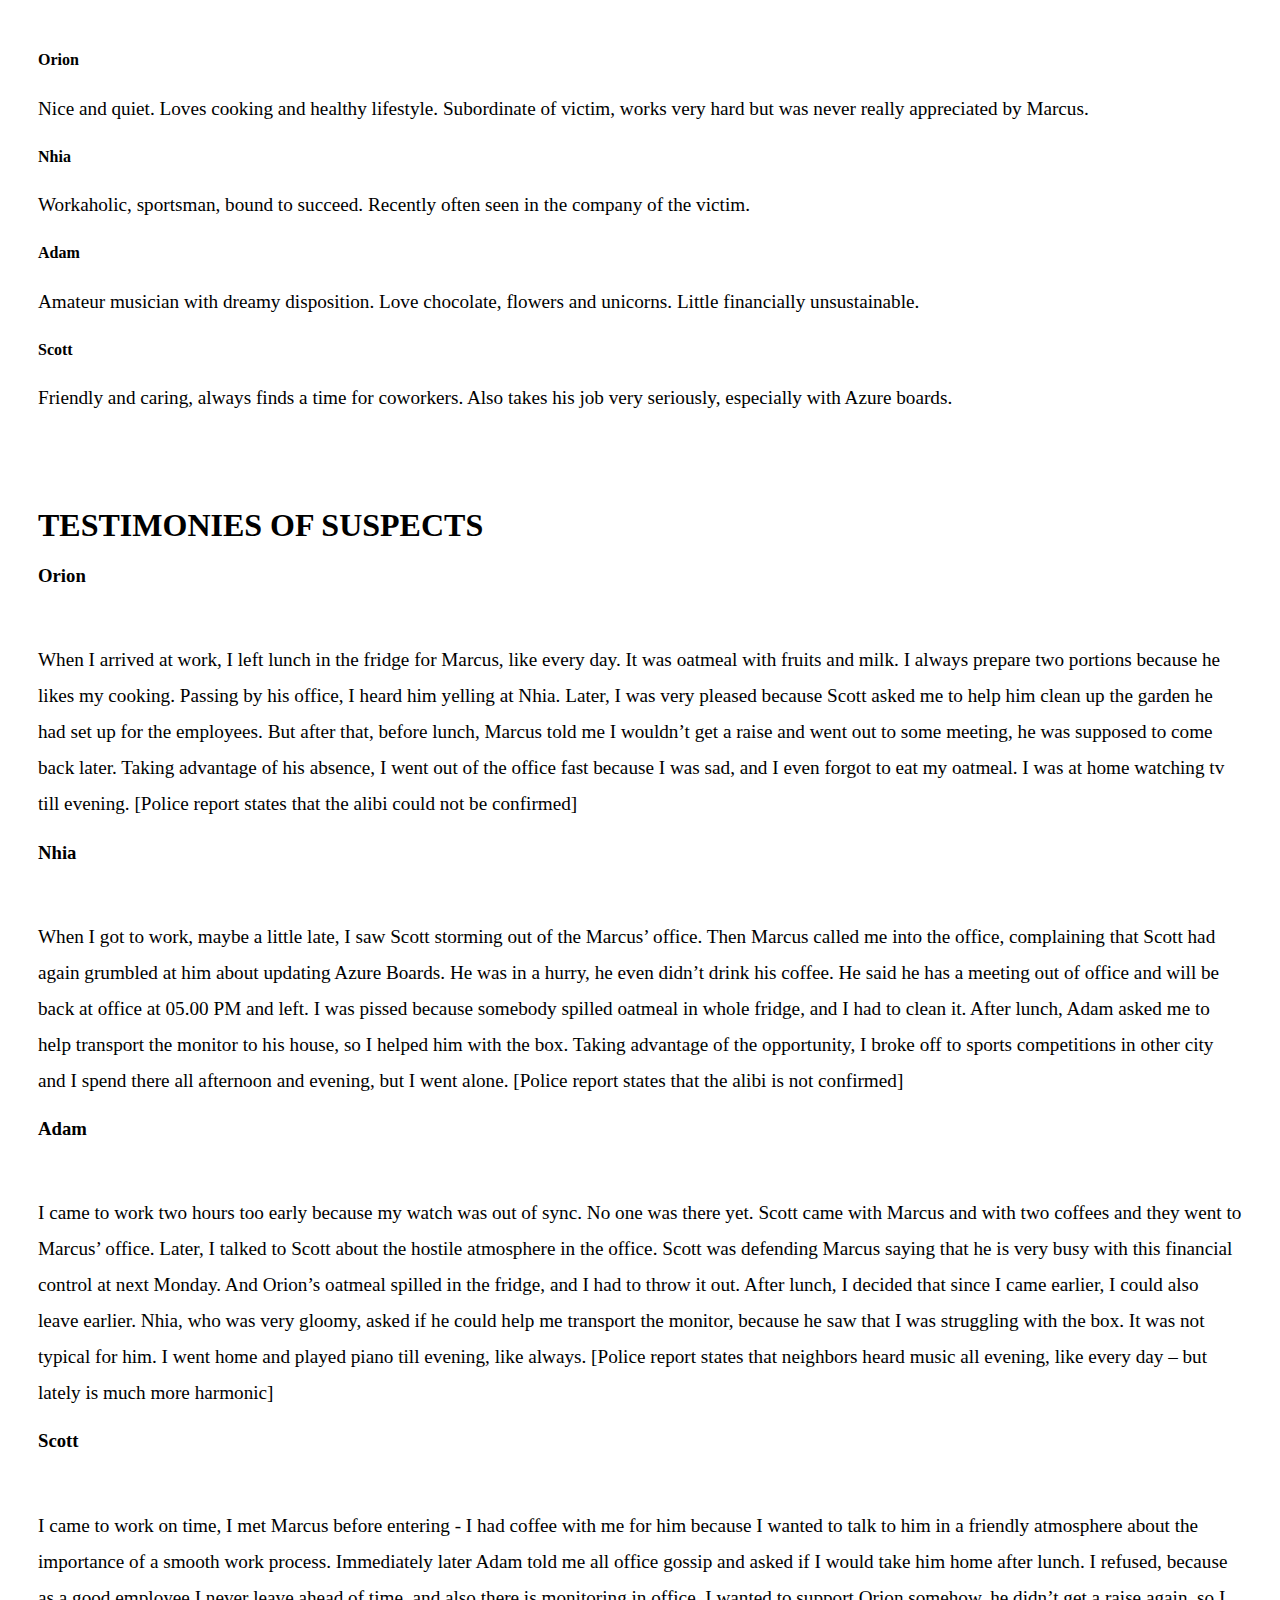
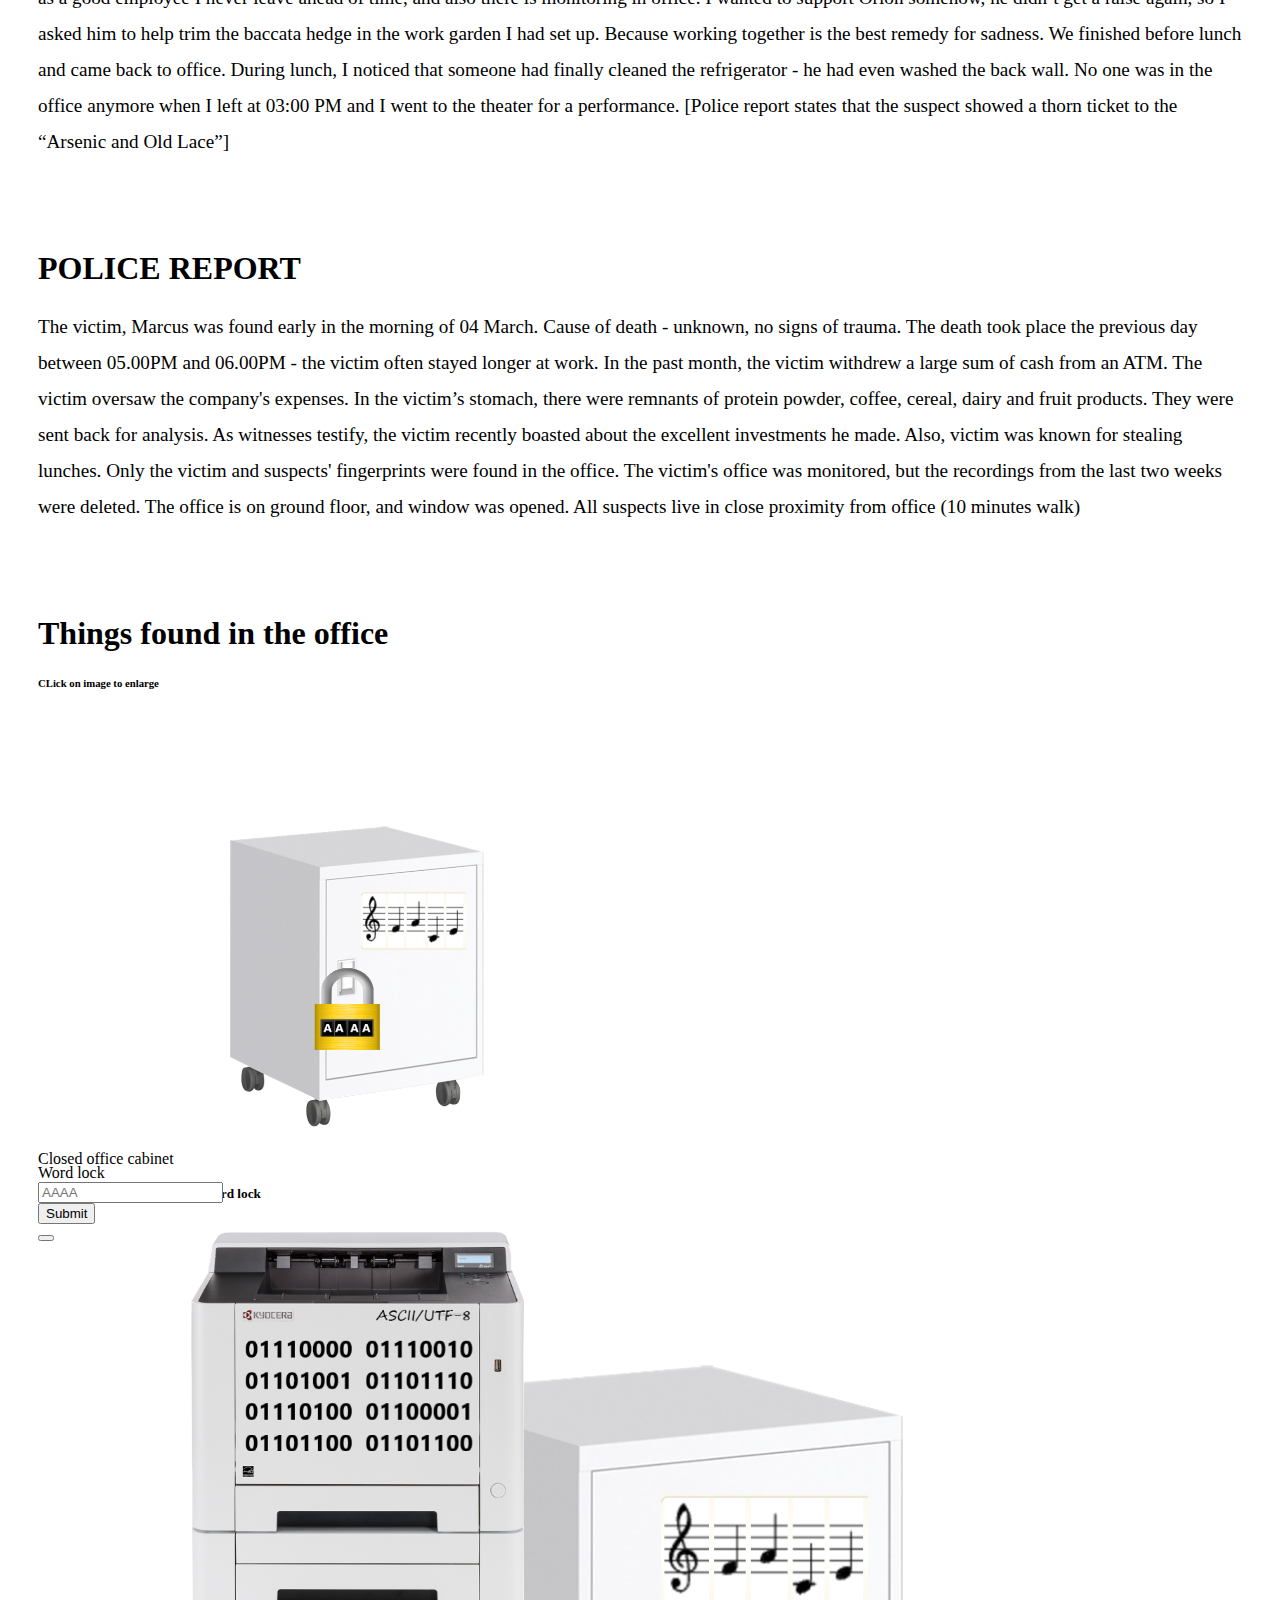
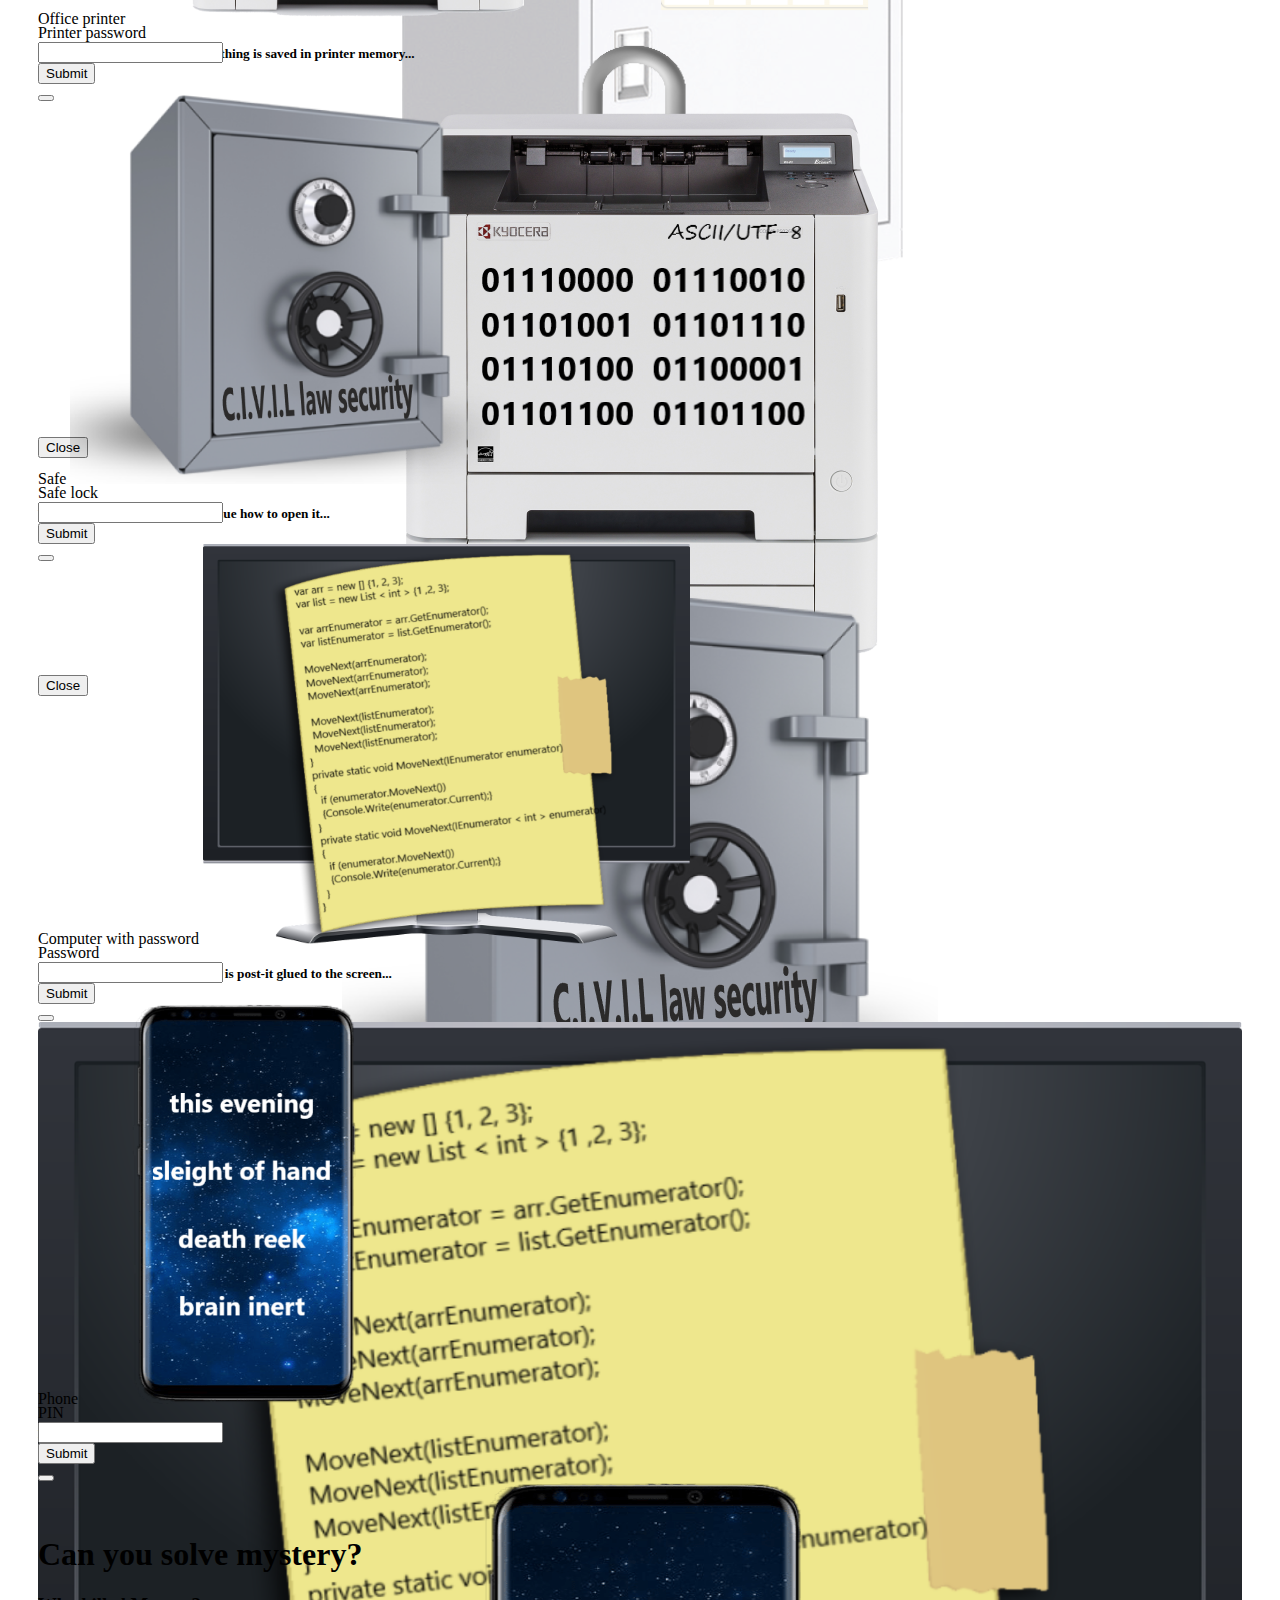
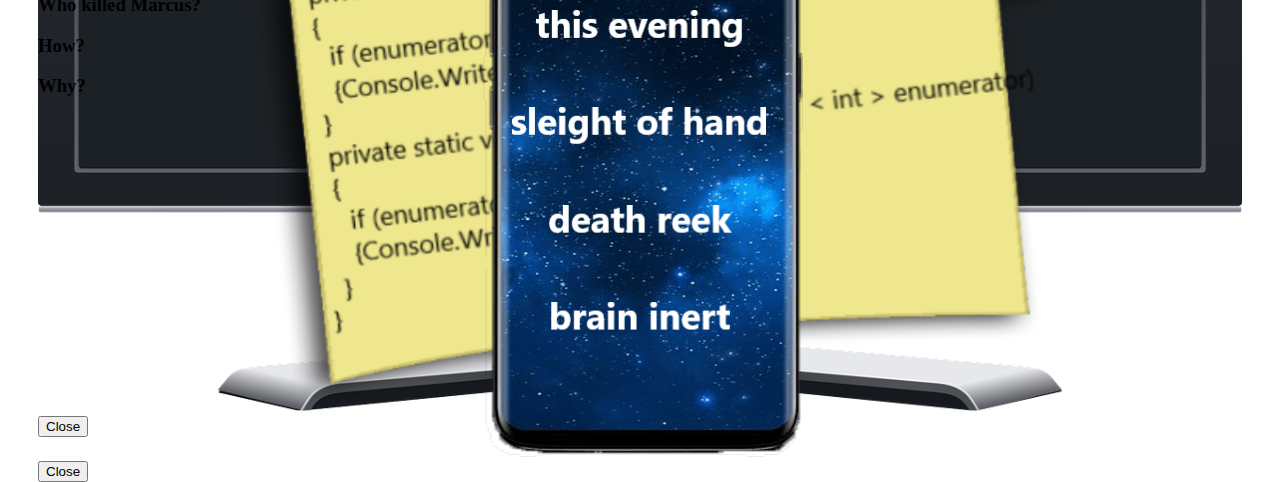
<file: robots.html>
<!DOCTYPE html>
<html lang="en">

<head>
    <meta charset="UTF-8">
    <meta name="viewport" content="width=device-width, initial-scale=1, shrink-to-fit=no">
    <script src="/scripts/script.js"></script>
    <link rel="stylesheet" href="/styles/style.css">
    <link href="https://cdn.jsdelivr.net/npm/bootstrap@5.0.2/dist/css/bootstrap.min.css" rel="stylesheet" integrity="sha384-EVSTQN3/azprG1Anm3QDgpJLIm9Nao0Yz1ztcQTwFspd3yD65VohhpuuCOmLASjC" crossorigin="anonymous">
    <title>Mystery Murder HatCHRy</title>
</head>

<body>
    <div class="container-fluid">
        <div class="row">
            <!--Person card -->
            <div class="col">
                <div class="card border-primary border rounded shadow">
                    <div class="card-body">
                        <h4 class="text-center card-title">Orion</h4>

                        <p class="card-text">Nice and quiet. Loves cooking and healthy lifestyle. Subordinate of victim, works very hard but was never really appreciated by Marcus.</p>
                    </div>
                </div>
            </div>
            <!--Person card -->
            <div class="col">
                <div class="card border-primary border rounded shadow">
                    <div class="card-body">
                        <h4 class="text-center card-title">Nhia</h4>

                        <p class="card-text">Workaholic, sportsman, bound to succeed. Recently often seen in the company of the victim.</p>
                    </div>
                </div>
            </div>
            <!--Person card -->
            <div class="col">
                <div class="card border-primary border rounded shadow">
                    <div class="card-body">
                        <h4 class="text-center card-title">Adam</h4>

                        <p class="card-text">Amateur musician with dreamy disposition. Love chocolate, flowers and unicorns. Little financially unsustainable.</p>
                    </div>
                </div>
            </div>
            <!--Person card -->
            <div class="col">
                <div class="card border-primary border rounded shadow">
                    <div class="card-body">
                        <h4 class="text-center card-title">Scott</h4>

                        <p class="card-text">Friendly and caring, always finds a time for coworkers. Also takes his job very seriously, especially with Azure boards.
                        </p>
                    </div>
                </div>
            </div>
        </div>
    </div>
    <div class="container-fluid">
        <div class="row">
            <div class="col">
                <h1 class="text-center">TESTIMONIES OF SUSPECTS</h1>
            </div>
        </div>
        <div class="row">
            <!--testimony card-->
            <div class="col">
                <div class="row">
                    <div class="col">
                        <h3 class="text-center">Orion</h3>
                    </div>
                </div>
                <div class="row">
                    <div class="col">
                        <div class="card rounded border-success shadow">
                            <div class="card-body">
                                <p><br>When I arrived at work, I left lunch in the fridge for Marcus, like every day. It was oatmeal with fruits and milk. I always prepare two portions because he likes my cooking. Passing by his office, I heard him yelling
                                    at Nhia. Later, I was very pleased because Scott asked me to help him clean up the garden he had set up for the employees. But after that, before lunch, Marcus told me I wouldn’t get a raise and went out to some meeting,
                                    he was supposed to come back later. Taking advantage of his absence, I went out of the office fast because I was sad, and I even forgot to eat my oatmeal. I was at home watching tv till evening. [Police report states
                                    that the alibi could not be confirmed]
                                </p>
                            </div>
                        </div>
                    </div>
                </div>
            </div>
            <!--testimony card-->
            <div class="col">
                <div class="row">
                    <div class="col">
                        <h3 class="text-center">Nhia</h3>
                    </div>
                </div>
                <div class="row">
                    <div class="col">
                        <div class="card rounded border-success shadow">
                            <div class="card-body">
                                <p><br>When I got to work, maybe a little late, I saw Scott storming out of the Marcus’ office. Then Marcus called me into the office, complaining that Scott had again grumbled at him about updating Azure Boards. He was in
                                    a hurry, he even didn’t drink his coffee. He said he has a meeting out of office and will be back at office at 05.00 PM and left. I was pissed because somebody spilled oatmeal in whole fridge, and I had to clean it.
                                    After lunch, Adam asked me to help transport the monitor to his house, so I helped him with the box. Taking advantage of the opportunity, I broke off to sports competitions in other city and I spend there all afternoon
                                    and evening, but I went alone. [Police report states that the alibi is not confirmed]

                                </p>
                            </div>
                        </div>
                    </div>
                </div>
            </div>
            <!--testimony card-->
            <div class="col">
                <div class="row">
                    <div class="col">
                        <h3 class="text-center">Adam</h3>
                    </div>
                </div>
                <div class="row">
                    <div class="col">
                        <div class="card rounded border-success shadow">
                            <div class="card-body">
                                <p><br>I came to work two hours too early because my watch was out of sync. No one was there yet. Scott came with Marcus and with two coffees and they went to Marcus’ office. Later, I talked to Scott about the hostile atmosphere
                                    in the office. Scott was defending Marcus saying that he is very busy with this financial control at next Monday. And Orion’s oatmeal spilled in the fridge, and I had to throw it out. After lunch, I decided that since
                                    I came earlier, I could also leave earlier. Nhia, who was very gloomy, asked if he could help me transport the monitor, because he saw that I was struggling with the box. It was not typical for him. I went home and
                                    played piano till evening, like always. [Police report states that neighbors heard music all evening, like every day – but lately is much more harmonic]

                                </p>
                            </div>
                        </div>
                    </div>
                </div>
            </div>
            <!--testimony card-->
            <div class="col">
                <div class="row">
                    <div class="col">
                        <h3 class="text-center">Scott</h3>
                    </div>
                </div>
                <div class="row">
                    <div class="col">
                        <div class="card rounded border-success shadow">
                            <div class="card-body">
                                <p><br>I came to work on time, I met Marcus before entering - I had coffee with me for him because I wanted to talk to him in a friendly atmosphere about the importance of a smooth work process. Immediately later Adam told
                                    me all office gossip and asked if I would take him home after lunch. I refused, because as a good employee I never leave ahead of time, and also there is monitoring in office. I wanted to support Orion somehow, he didn’t
                                    get a raise again, so I asked him to help trim the baccata hedge in the work garden I had set up. Because working together is the best remedy for sadness. We finished before lunch and came back to office. During lunch,
                                    I noticed that someone had finally cleaned the refrigerator - he had even washed the back wall. No one was in the office anymore when I left at 03:00 PM and I went to the theater for a performance. [Police report states
                                    that the suspect showed a thorn ticket to the “Arsenic and Old Lace”]


                                </p>
                            </div>
                        </div>
                    </div>
                </div>
            </div>
        </div>
    </div>
    <div class="container-fluid">
        <div class="row">
            <div class="col text-center">
                <h1>POLICE REPORT</h1>
            </div>
        </div>
        <!--Police report-->
        <div class="row">
            <div class="col">
                <div class="card rounded border-danger shadow">
                    <div class="card-body">
                        <p>The victim, Marcus was found early in the morning of 04 March. Cause of death - unknown, no signs of trauma. The death took place the previous day between 05.00PM and 06.00PM - the victim often stayed longer at work. In the past
                            month, the victim withdrew a large sum of cash from an ATM. The victim oversaw the company's expenses. In the victim’s stomach, there were remnants of protein powder, coffee, cereal, dairy and fruit products. They were sent
                            back for analysis. As witnesses testify, the victim recently boasted about the excellent investments he made. Also, victim was known for stealing lunches. Only the victim and suspects' fingerprints were found in the office.
                            The victim's office was monitored, but the recordings from the last two weeks were deleted. The office is on ground floor, and window was opened. All suspects live in close proximity from office (10 minutes walk)
                        </p>
                    </div>

                </div>
            </div>
        </div>
    </div>
    <div class="container-fluid">
        <div class="row">
            <div class="col text-center">
                <h1>Things found in the office</h1>
                <h6>CLick on image to enlarge</h6>
            </div>
        </div>
    </div>

    <div class="container-fluid">
        <div class="row">

            <!--Cabinet column-->
            <div class="col">
                <div class="row">
                    <div class="col img-col">
                        <!-- Button trigger modal -->

                        <div data-bs-toggle="modal" data-bs-target="#cabinetModal" class="text-center" style="width: 100%;height: 100%;">
                            <span>Closed office cabinet</span>
                            <img src="/assets/cabinet.png" data-toggle="modal" data-target="#cabinetModal" style="max-width: 100%;max-height: 100%;">
                        </div>

                        <!-- Modal -->
                        <div class="modal fade" id="cabinetModal" tabindex="-1" aria-labelledby="cabinetModalLabel" aria-hidden="true">
                            <div class="modal-dialog modal-lg">
                                <div class="modal-content">
                                    <div class="modal-header">
                                        <h5 class="modal-title" id="cabinetModalLabel">Simple file cabinet, closed by word lock</h5>
                                        <button type="button" class="btn-close" data-bs-dismiss="modal" aria-label="Close"></button>
                                    </div>
                                    <div class="modal-body">
                                        <img src="/assets/cabinet.png" style="max-width: 100%;max-height: 100%;">
                                    </div>
                                    <div class="modal-footer">
                                        <button type="button" class="btn btn-secondary" data-bs-dismiss="modal">Close</button>
                                    </div>
                                </div>
                            </div>
                        </div>
                    </div>
                </div>

                <form class="row g-3" onsubmit="event.preventDefault(); showHintForCabinet()">
                    <label for="cabinetLock" class="form-control border-0">Word lock</label>
                    <div class="col">
                        <input type="text" class="form-control" id="cabinetLock" maxlength="4" minlength="4" placeholder="AAAA">
                    </div>
                    <div class="col">
                        <button class="btn btn-primary" type="submit">Submit</button>
                    </div>
                </form>
                <div class="row" id="cabinetHints"></div>
            </div>

            <!--Printer column -->
            <div class="col">
                <div class="row">
                    <div class="col img-col">
                        <!-- Button trigger modal -->

                        <div data-bs-toggle="modal" data-bs-target="#modalPrinter" class="text-center" style="width: 100%;height: 100%;">
                            <span>Office printer</span>
                            <img src="/assets/printer.png" data-toggle="modal" data-target="#modalPrinter" style="max-width: 100%;max-height: 100%;">

                        </div>

                        <!-- Modal -->
                        <div class="modal fade" id="modalPrinter" tabindex="-1" aria-labelledby="modalPrinterLabel" aria-hidden="true">
                            <div class="modal-dialog modal-lg">
                                <div class="modal-content">
                                    <div class="modal-header">
                                        <h5 class="modal-title" id="modalPrinterLabel">Office printer. It looks like something is saved in printer memory...</h5>
                                        <button type="button" class="btn-close" data-bs-dismiss="modal" aria-label="Close"></button>
                                    </div>
                                    <div class="modal-body">
                                        <img src="/assets/printer.png" style="max-width: 100%;max-height: 100%;">
                                    </div>
                                    <div class="modal-footer">
                                        <button type="button" class="btn btn-secondary" data-bs-dismiss="modal">Close</button>
                                    </div>
                                </div>
                            </div>
                        </div>
                    </div>
                </div>

                <form class="row g-3" onsubmit="event.preventDefault(); showHintForPrinter()">
                    <label for="printerPassword" class="form-control border-0">Printer password</label>
                    <div class="col">
                        <input type="text" class="form-control" id="printerPassword">
                    </div>
                    <div class="col">
                        <button class="btn btn-primary" type="submit">Submit</button>
                    </div>
                </form>
                <div class="row" id="printerHints"></div>
            </div>

            <!--Safe column-->
            <div class="col">
                <div class="row">
                    <div class="col img-col">
                        <!-- Button trigger modal -->

                        <div data-bs-toggle="modal" data-bs-target="#modalSafe" class="text-center" style="width: 100%;height: 100%;">
                            <span>Safe</span>
                            <img src="/assets/safe.png" data-toggle="modal" data-target="#modalSafe" style="max-width: 100%;max-height: 100%;">
                        </div>

                        <!-- Modal -->
                        <div class="modal fade" id="modalSafe" tabindex="-1" aria-labelledby="modalSafeLabel" aria-hidden="true">
                            <div class="modal-dialog modal-lg">
                                <div class="modal-content">
                                    <div class="modal-header">
                                        <h5 class="modal-title" id="modalSafeLabel">Victim's safe. Maybe there is a clue how to open it...</h5>
                                        <button type="button" class="btn-close" data-bs-dismiss="modal" aria-label="Close"></button>
                                    </div>
                                    <div class="modal-body">
                                        <img src="/assets/safe.png" style="max-width: 100%;max-height: 100%;">
                                    </div>
                                    <div class="modal-footer">
                                        <button type="button" class="btn btn-secondary" data-bs-dismiss="modal">Close</button>
                                    </div>
                                </div>
                            </div>
                        </div>
                    </div>
                </div>

                <form class="row g-3" onsubmit="event.preventDefault(); showHintForSafe()">
                    <label for="safePassword" class="form-control border-0">Safe lock</label>
                    <div class="col">
                        <input type="text" class="form-control" id="safePassword">
                    </div>
                    <div class="col">
                        <button class="btn btn-primary" type="submit">Submit</button>
                    </div>
                </form>
                <div class="row" id="safeHints"></div>
            </div>

            <!--Computer column-->
            <div class="col">
                <div class="row">
                    <div class="col img-col">
                        <!-- Button trigger modal -->

                        <div data-bs-toggle="modal" data-bs-target="#modalComputer" class="text-center" style="width: 100%;height: 100%;">
                            <span>Computer with password</span>
                            <img src="/assets/computer.png" data-toggle="modal" data-target="#modalComputer" style="max-width: 100%;max-height: 100%;">
                        </div>

                        <!-- Modal -->
                        <div class="modal fade" id="modalComputer" tabindex="-1" aria-labelledby="modalComputerLabel" aria-hidden="true">
                            <div class="modal-dialog modal-lg">
                                <div class="modal-content">
                                    <div class="modal-header">
                                        <h5 class="modal-title" id="modalComputerLabel">Computer with password. There is post-it glued to the screen...</h5>
                                        <button type="button" class="btn-close" data-bs-dismiss="modal" aria-label="Close"></button>
                                    </div>
                                    <div class="modal-body">
                                        <img src="/assets/computer.png" style="max-width: 100%;max-height: 100%;">
                                    </div>
                                    <div class="modal-footer">
                                        <button type="button" class="btn btn-secondary" data-bs-dismiss="modal">Close</button>
                                    </div>
                                </div>
                            </div>
                        </div>
                    </div>
                </div>

                <form class="row g-3" onsubmit="event.preventDefault(); showHintForComputer()">
                    <label for="computerPassword" class="form-control border-0">Password</label>
                    <div class="col">
                        <input type="text" class="form-control" id="computerPassword">
                    </div>
                    <div class="col">
                        <button class="btn btn-primary" type="submit">Submit</button>
                    </div>
                </form>
                <div class="row" id="computerHints" data-email-Number="3"></div>
            </div>

            <!--Phone column-->
            <div class="col">
                <div class="row">
                    <div class="col img-col">
                        <!-- Button trigger modal -->

                        <div data-bs-toggle="modal" data-bs-target="#modalPhone" class="text-center" style="width: 100%;height: 100%;">
                            <span>Phone</span>
                            <img src="/assets/phone.png" data-toggle="modal" data-target="#modalPhone" style="max-width: 100%;max-height: 100%;">

                        </div>

                        <!-- Modal -->
                        <div class="modal fade" id="modalPhone" tabindex="-1" aria-labelledby="modalPhoneLabel" aria-hidden="true">
                            <div class="modal-dialog modal-lg">
                                <div class="modal-content">
                                    <div class="modal-header">
                                        <h5 class="modal-title" id="modalPhoneLabel">Phone, locked by PIN</h5>
                                        <button type="button" class="btn-close" data-bs-dismiss="modal" aria-label="Close"></button>
                                    </div>
                                    <div class="modal-body">
                                        <img src="/assets/phone.png" style="max-width: 100%;max-height: 100%;">
                                    </div>
                                    <div class="modal-footer">
                                        <button type="button" class="btn btn-secondary" data-bs-dismiss="modal">Close</button>
                                    </div>
                                </div>
                            </div>
                        </div>
                    </div>
                </div>

                <form class="row g-3" onsubmit="event.preventDefault(); showHintsForPhone()">
                    <label for="phonePassword" class="form-control border-0">PIN</label>
                    <div class="col">
                        <input type="text" class="form-control" id="phonePassword">
                    </div>
                    <div class="col">
                        <button class="btn btn-primary" type="submit">Submit</button>
                    </div>
                </form>
                <div class="row" id="phoneHints" data-twitter-number="3"></div>
            </div>
        </div>
    </div>
    <div class="container-fluid">
        <div class="row">
            <div class="col text-center">
                <h1>Can you solve mystery?</h1>
                <h3>Who killed Marcus?</h3>
                <h3>How?</h3>
                <h3>Why?</h3>
            </div>
        </div>
    </div>
    <script src="https://cdn.jsdelivr.net/npm/@popperjs/core@2.9.2/dist/umd/popper.min.js" integrity="sha384-IQsoLXl5PILFhosVNubq5LC7Qb9DXgDA9i+tQ8Zj3iwWAwPtgFTxbJ8NT4GN1R8p" crossorigin="anonymous"></script>
    <script src="https://cdn.jsdelivr.net/npm/bootstrap@5.0.2/dist/js/bootstrap.min.js" integrity="sha384-cVKIPhGWiC2Al4u+LWgxfKTRIcfu0JTxR+EQDz/bgldoEyl4H0zUF0QKbrJ0EcQF" crossorigin="anonymous"></script>
</body>

</html>
</file>
<file: styles/style.css>
.container-fluid {
    margin: 10px;
    padding: 20px;
}

.modal-body {
    text-align: center;
}

.img-col {
    height: 400px;
}

p {
    font-size: larger;
    line-height: 4vh;
}
</file>
